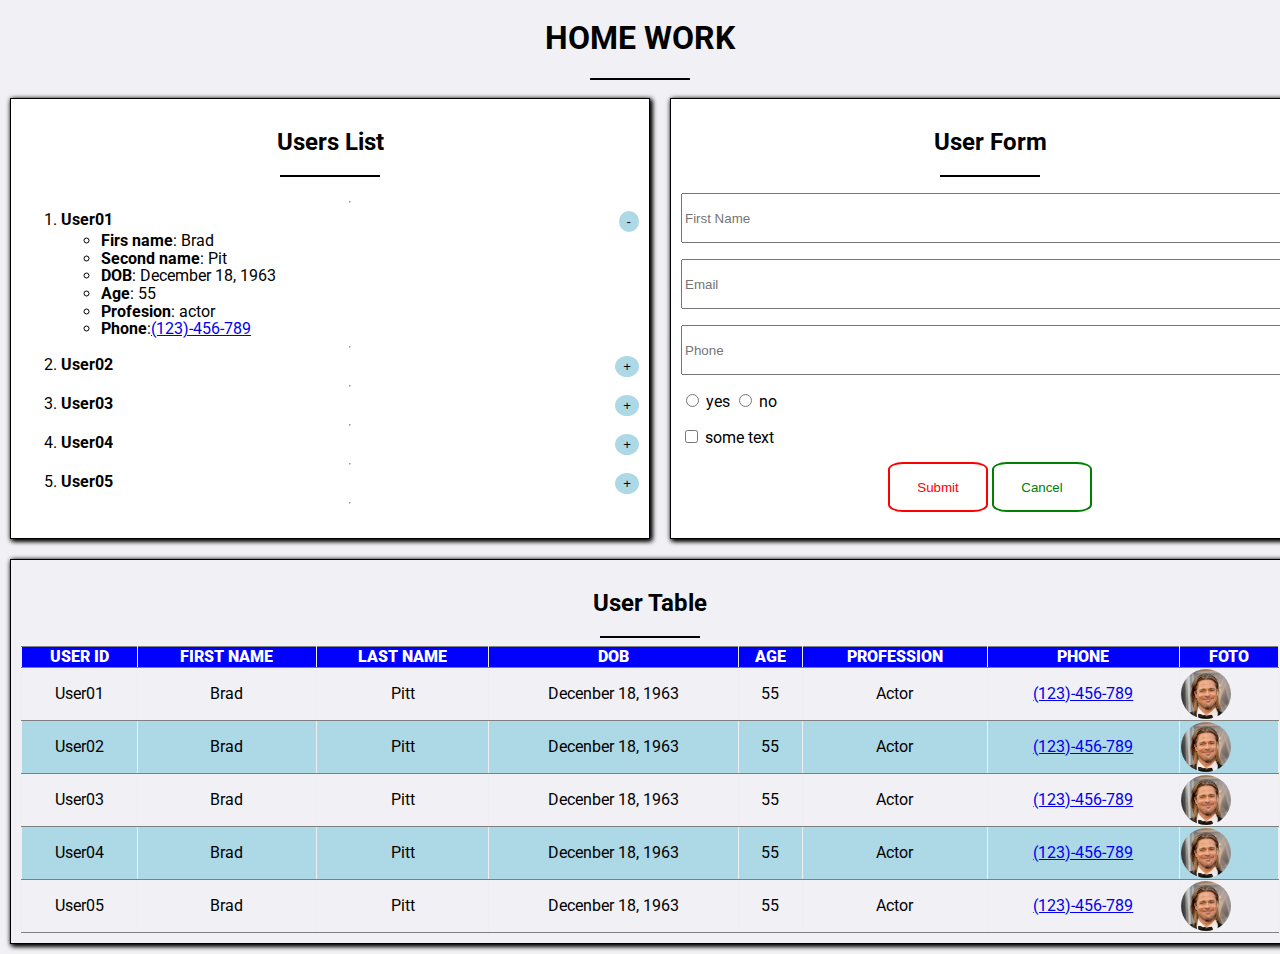
<file: HW2/index.html>
<!DOCTYPE html>
<html>
<head>
	<meta charset="utf-8">
	<meta name="viewport" content="width=device-width, initial-scale=1.0">
	<title>Homework</title>
	<link rel="stylesheet" href="https://use.fontawesome.com/releases/v5.2.0/css/all.css" integrity="sha384-hWVjflwFxL6sNzntih27bfxkr27PmbbK/iSvJ+a4+0owXq79v+lsFkW54bOGbiDQ" crossorigin="anonymous">
	<link href="https://fonts.googleapis.com/css?family=Roboto:300,300i,400,400i,500,500i,700,700i,900" rel="stylesheet">
	<link media="all" rel="stylesheet" href="css/main.css">
</head>
<body>
	<h1 class="header">Home work</h1>
	<hr align="center" width="100px" color="black">
	<div class="userslist">
		<h2>Users List</h2>
		<hr align="center" width="100px" color="black">
			<ol class="flex">
				<hr>
				<li><b>User01</b><input type="button" value="-" class="round"></li>
					<ul>
						<li><b>Firs name</b>: Brad</li>
						<li><b>Second name</b>: Pit</li>
						<li><b>DOB</b>: December 18, 1963</li>
						<li><b>Age</b>: 55</li>
						<li><b>Profesion</b>: actor</li>
						<li><b>Phone</b>:<a href="tel: (123)-456-789">(123)-456-789</a></li>
					</ul>
				<hr>
				<li><b>User02</b><input type="button" value="+" class="round"></li>
				<hr>
				<li><b>User03</b><input type="button" value="+" class="round"></li>
				<hr>
				<li><b>User04</b><input type="button" value="+" class="round"></li>
				<hr>
				<li><b>User05</b><input type="button" value="+" class="round"></li>
				<hr>
			</ol>
	</div>
	<div class="usersform">
		<h2>User Form</h2>
		<hr align="center" width="100px" color="black">
		<p><input type="text" placeholder="First Name" class="input"></p>
		<p><input type="email" placeholder="Email" class="input"></p>
		<p><input type="tel" placeholder="Phone" class="input"></p>
		<label>
			<input type="radio" name="yes"> yes
			<input type="radio" name="yes"> no
		</label>
		<p>
			<label>
				<input type="checkbox"> some text
			</label>
		</p>
		<p class="label">
			<label>
				<input type="button" value="Submit" class="button1">
			</label>
			<label>
				<input type="button" value="Cancel" class="button2">
			</label>
		</p>
	</div>
	<div class="userstable">
		<h2>User Table</h2>
		<hr align="center" width="100px" color="black">
		<table border="1">
			<thead class="thead">
				<tr>
					<th><b>User ID</b></th>
					<th><b>First name</b></th>
					<th><b>Last name</b></th>
					<th><b>DOB</b></th>
					<th><b>Age</b></th>
					<th><b>Profession</b></th>
					<th><b>Phone</b></th>
					<th><b>Foto</b></th>
				</tr>
			</thead>
			<tbody class="tbody">
				<tr>
					<td>User01</td><td>Brad</td>
					<td>Pitt</td><td>Decenber 18, 1963</td>
					<td>55</td><td>Actor</td>
					<td><a href="tel: (123)-456-789">(123)-456-789</a></td>
					<td><div class="imgholder"><img src="img/MV5BMjA1MjE2MTQ2MV5BMl5BanBnXkFtZTcwMjE5MDY0Nw@@._V1_.jpg" width="100" height="100"></div></td>
				</tr>
				<tr class="user02">
					<td>User02</td>
					<td>Brad</td>
					<td>Pitt</td>
					<td>Decenber 18, 1963</td>
					<td>55</td>
					<td>Actor</td>
					<td><a href="tel: (123)-456-789">(123)-456-789</a></td>
					<td><div class="imgholder"><img src="img/MV5BMjA1MjE2MTQ2MV5BMl5BanBnXkFtZTcwMjE5MDY0Nw@@._V1_.jpg" width="100" height="100"></div></td>
				</tr>
				<tr>
					<td>User03</td>
					<td>Brad</td>
					<td>Pitt</td>
					<td>Decenber 18, 1963</td>
					<td>55</td><td>Actor</td>
					<td><a href="tel: (123)-456-789">(123)-456-789</a></td>
					<td><div class="imgholder"><img src="img/MV5BMjA1MjE2MTQ2MV5BMl5BanBnXkFtZTcwMjE5MDY0Nw@@._V1_.jpg" width="100" height="100"></div></td>
				</tr>
				<tr>
					<td>User04</td>
					<td>Brad</td>
					<td>Pitt</td>
					<td>Decenber 18, 1963</td>
					<td>55</td><td>Actor</td>
					<td><a href="tel: (123)-456-789">(123)-456-789</a></td>
					<td><div class="imgholder"><img src="img/MV5BMjA1MjE2MTQ2MV5BMl5BanBnXkFtZTcwMjE5MDY0Nw@@._V1_.jpg" width="100" height="100"></div></td>
				</tr>
				<tr>
					<td>User05</td>
					<td>Brad</td>
					<td>Pitt</td>
					<td>Decenber 18, 1963</td>
					<td>55</td><td>Actor</td>
					<td><a href="tel: (123)-456-789">(123)-456-789</a></td>
					<td><div class="imgholder"><img src="img/MV5BMjA1MjE2MTQ2MV5BMl5BanBnXkFtZTcwMjE5MDY0Nw@@._V1_.jpg" width="100" height="100"></div></td>
				</tr>
			</tbody>
		</table>
	</div>
</body>
</html>
</file>
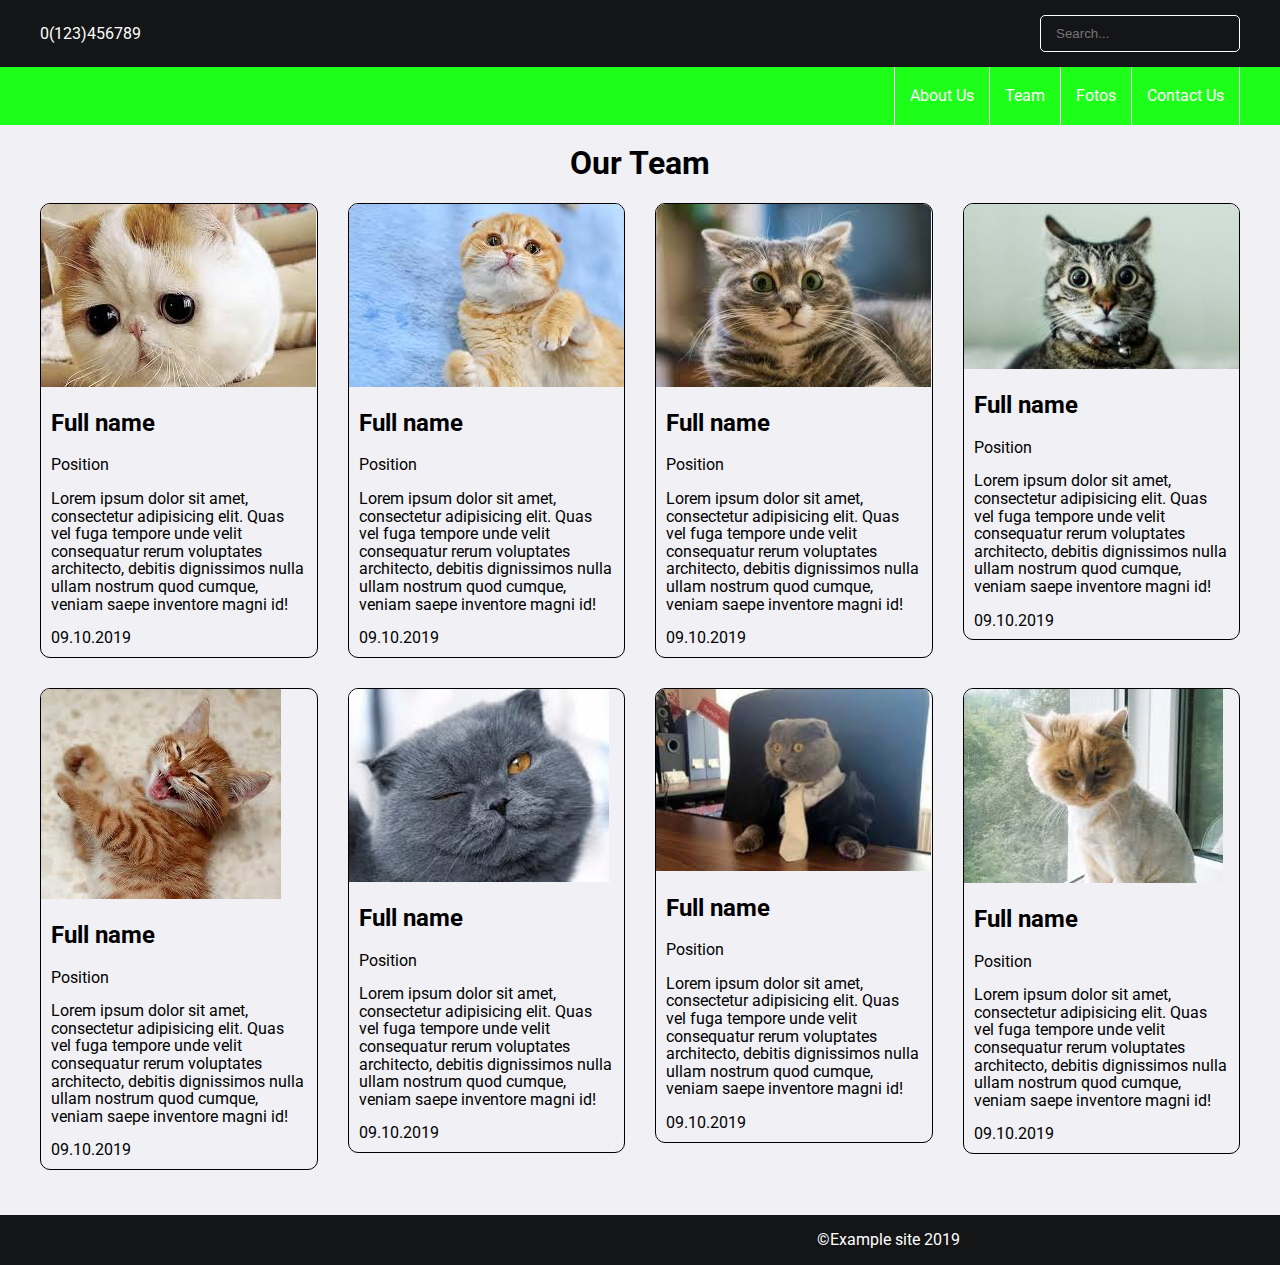
<file: HW3/index.html>
<!DOCTYPE html>
<html>
<head>
	<meta charset="utf-8">
	<meta name="viewport" content="width=device-width, initial-scale=1.0">
	<title>Homework</title>
	<link rel="stylesheet" href="https://use.fontawesome.com/releases/v5.2.0/css/all.css" integrity="sha384-hWVjflwFxL6sNzntih27bfxkr27PmbbK/iSvJ+a4+0owXq79v+lsFkW54bOGbiDQ" crossorigin="anonymous">
	<link href="https://fonts.googleapis.com/css?family=Roboto:300,300i,400,400i,500,500i,700,700i,900" rel="stylesheet">
	<link media="all" rel="stylesheet" href="css/main.css">
</head>
<body>
		<header class="header">
		<div class="bar">
			<div class="container">
				<a class="phone" href="tel:0(123)456789">0(123)456789</a>
				<form action="#" class="search-form">
					<input type="search" placeholder="Search..." class="search">
					<button type="submit"><i class="fas fa-search"></i></button>
				</form>
			</div>
		</div>
		<div class="nav-bar">
			<div class="container">
				<a href="#" class="gem"><i class="fas fa-gem"></i></a>
				<nav class="nav">
					<ul class="main-nav">
						<li><a href="#">About Us</a></li>
						<li><a href="#">Team</a></li>
						<li><a href="#">Fotos</a></li>
						<li><a href="#">Contact Us</a></li>
					</ul>
				</nav>
			</div>
		</div>
	</header>
	<h1>Our Team</h1>
	<main>
		<div class="container">
			<div class="row">
				<article class="each-unit">
					<a href="#">
						<img src="img/Безназвания(1).jpg" alt="descr">
						<div class="content">
							<h2>Full name</h2>
							<span class="position">Position</span>
							<p>Lorem ipsum dolor sit amet, consectetur adipisicing elit. Quas vel fuga tempore unde velit consequatur rerum voluptates architecto, debitis dignissimos nulla ullam nostrum quod cumque, veniam saepe inventore magni id!</p>
							<time datetime="2019-10-09">09.10.2019</time>
						</div>
					</a>
				</article>
				<article class="each-unit">
					<a href="#">
						<img src="img/Безназвания(2).jpg" alt="descr">
						<div class="content">
							<h2>Full name</h2>
							<span class="position">Position</span>
							<p>Lorem ipsum dolor sit amet, consectetur adipisicing elit. Quas vel fuga tempore unde velit consequatur rerum voluptates architecto, debitis dignissimos nulla ullam nostrum quod cumque, veniam saepe inventore magni id!</p>
							<time datetime="2019-10-09">09.10.2019</time>
						</div>
					</a>
				</article>
				<article class="each-unit">
					<a href="#">
						<img src="img/Безназвания(3).jpg" alt="descr">
						<div class="content">
							<h2>Full name</h2>
							<span class="position">Position</span>
							<p>Lorem ipsum dolor sit amet, consectetur adipisicing elit. Quas vel fuga tempore unde velit consequatur rerum voluptates architecto, debitis dignissimos nulla ullam nostrum quod cumque, veniam saepe inventore magni id!</p>
							<time datetime="2019-10-09">09.10.2019</time>
						</div>
					</a>
				</article>
				<article class="each-unit">
					<a href="#">
						<img src="img/Безназвания(4).jpg" alt="descr">
						<div class="content">
							<h2>Full name</h2>
							<span class="position">Position</span>
							<p>Lorem ipsum dolor sit amet, consectetur adipisicing elit. Quas vel fuga tempore unde velit consequatur rerum voluptates architecto, debitis dignissimos nulla ullam nostrum quod cumque, veniam saepe inventore magni id!</p>
							<time datetime="2019-10-09">09.10.2019</time>
						</div>
					</a>
				</article>
				<article class="each-unit">
					<a href="#">
						<img src="img/Безназвания(5).jpg" alt="descr">
						<div class="content">
							<h2>Full name</h2>
							<span class="position">Position</span>
							<p>Lorem ipsum dolor sit amet, consectetur adipisicing elit. Quas vel fuga tempore unde velit consequatur rerum voluptates architecto, debitis dignissimos nulla ullam nostrum quod cumque, veniam saepe inventore magni id!</p>
							<time datetime="2019-10-09">09.10.2019</time>
						</div>
					</a>
				</article>
				<article class="each-unit">
					<a href="#">
						<img src="img/Безназвания(6).jpg" alt="descr">
						<div class="content">
							<h2>Full name</h2>
							<span class="position">Position</span>
							<p>Lorem ipsum dolor sit amet, consectetur adipisicing elit. Quas vel fuga tempore unde velit consequatur rerum voluptates architecto, debitis dignissimos nulla ullam nostrum quod cumque, veniam saepe inventore magni id!</p>
							<time datetime="2019-10-09">09.10.2019</time>
						</div>
					</a>
				</article>
				<article class="each-unit">
					<a href="#">
						<img src="img/Безназвания(7).jpg" alt="descr">
						<div class="content">
							<h2>Full name</h2>
							<span class="position">Position</span>
							<p>Lorem ipsum dolor sit amet, consectetur adipisicing elit. Quas vel fuga tempore unde velit consequatur rerum voluptates architecto, debitis dignissimos nulla ullam nostrum quod cumque, veniam saepe inventore magni id!</p>
							<time datetime="2019-10-09">09.10.2019</time>
						</div>
					</a>
				</article>
				<article class="each-unit">
					<a href="#">
						<img src="img/images.jpg" alt="descr">
						<div class="content">
							<h2>Full name</h2>
							<span class="position">Position</span>
							<p>Lorem ipsum dolor sit amet, consectetur adipisicing elit. Quas vel fuga tempore unde velit consequatur rerum voluptates architecto, debitis dignissimos nulla ullam nostrum quod cumque, veniam saepe inventore magni id!</p>
							<time datetime="2019-10-09">09.10.2019</time>
						</div>
					</a>
				</article>
			</div>
		</div>
	</main>
	<footer class="footer">
		<p>&copy;Example site 2019</p>
	</footer>
</body>
</html>
<div></div
</file>
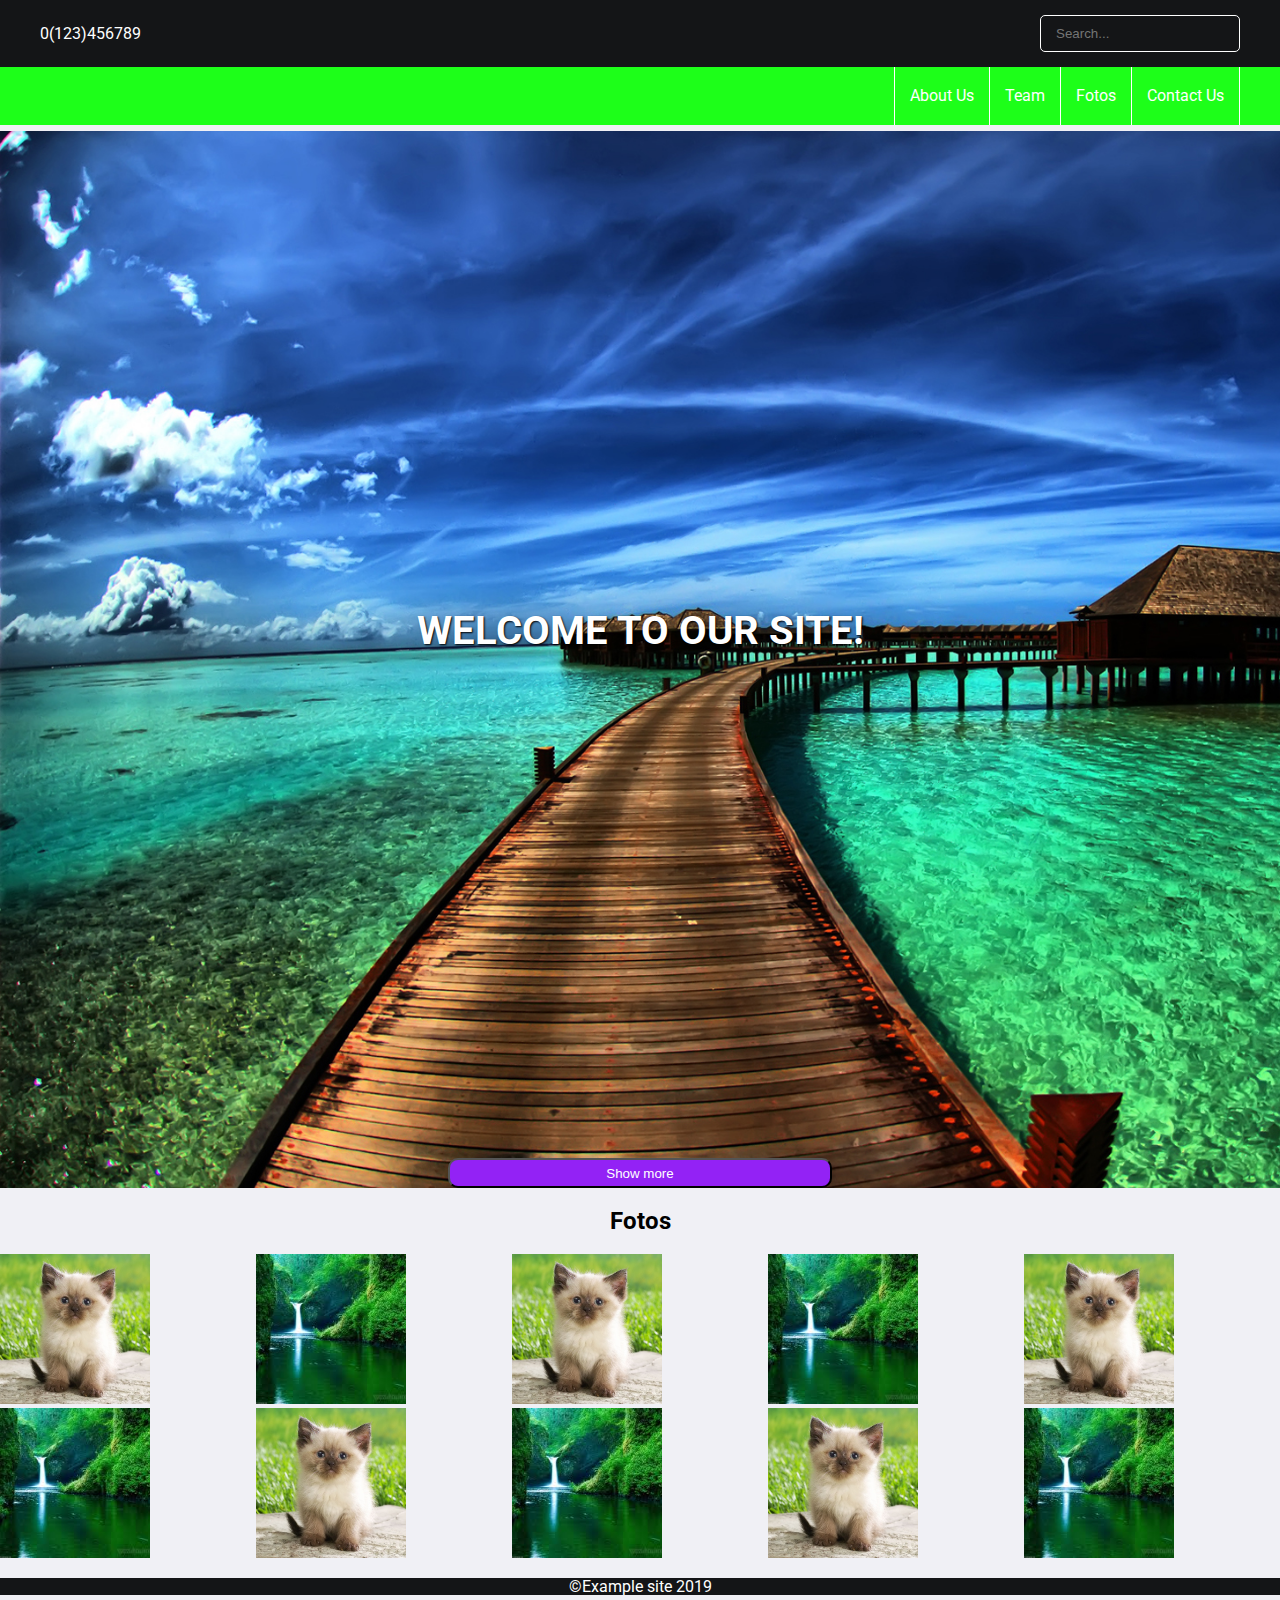
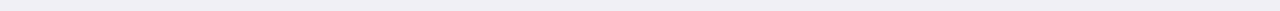
<file: HW4/index.html>
<!DOCTYPE html>
<html>
<head>
	<meta charset="utf-8">
	<meta name="viewport" content="width=device-width, initial-scale=1.0">
	<title>Homework</title>
	<link rel="stylesheet" href="https://use.fontawesome.com/releases/v5.2.0/css/all.css" integrity="sha384-hWVjflwFxL6sNzntih27bfxkr27PmbbK/iSvJ+a4+0owXq79v+lsFkW54bOGbiDQ" crossorigin="anonymous">
	<link href="https://fonts.googleapis.com/css?family=Roboto:300,300i,400,400i,500,500i,700,700i,900" rel="stylesheet">
	<link media="all" rel="stylesheet" href="css/main.css">
</head>
<body>
	<header class="header">
		<div class="bar">
			<div class="container">
				<a class="phone" href="tel:0(123)456789">0(123)456789</a>
				<form action="#" class="search-form">
					<input type="search" placeholder="Search..." class="search">
					<button type="submit"><i class="fas fa-search"></i></button>
				</form>
			</div>
		</div>
		<div class="nav-bar">
			<div class="container">
				<a href="#" class="gem"><i class="fab fa-html5 fa-2x"></i></a>
				<nav class="nav">
					<ul class="main-nav">
						<li><a href="#">About Us</a></li>
						<li><a href="#">Team</a></li>
						<li><a href="#">Fotos</a></li>
						<li><a href="#">Contact Us</a></li>
					</ul>
				</nav>
			</div>
		</div>
	</header>
	<main class="main">
			<div class="wraper">
				<h1>Welcome to our site!</h1>
				<div class="flex">
					<div class="btn">
					<button type="button">Show more</button>
					</div>
				</div>
			</div>
		<h2>Fotos</h2>
		<div class="img">
			<div class="each-img">
				<a href="#"><img src="images/img01.jpg" alt=""></a>
			</div>
			<div class="each-img">
				<a href="#"><img src="images/img02.jpg" alt=""></a>
			</div>
			<div class="each-img">
				<a href="#"><img src="images/img01.jpg" alt=""></a>
			</div>
			<div class="each-img">
				<a href="#"><img src="images/img02.jpg" alt=""></a>
			</div>
			<div class="each-img">
				<a href="#"><img src="images/img01.jpg" alt=""></a>
			</div>
			<div class="each-img">
				<a href="#"><img src="images/img02.jpg" alt=""></a>
			</div>
			<div class="each-img">
				<a href="#"><img src="images/img01.jpg" alt=""></a>
			</div>
			<div class="each-img">
				<a href="#"><img src="images/img02.jpg" alt=""></a>
			</div>
			<div class="each-img">
				<a href="#"><img src="images/img01.jpg" alt=""></a>
			</div>
			<div class="each-img">
				<a href="#"><img src="images/img02.jpg" alt=""></a>
			</div>
		</div>

	</main>
	<footer class="footer">
		<p>&copy;Example site 2019</p>
	</footer>
</body>
</html>
</file>
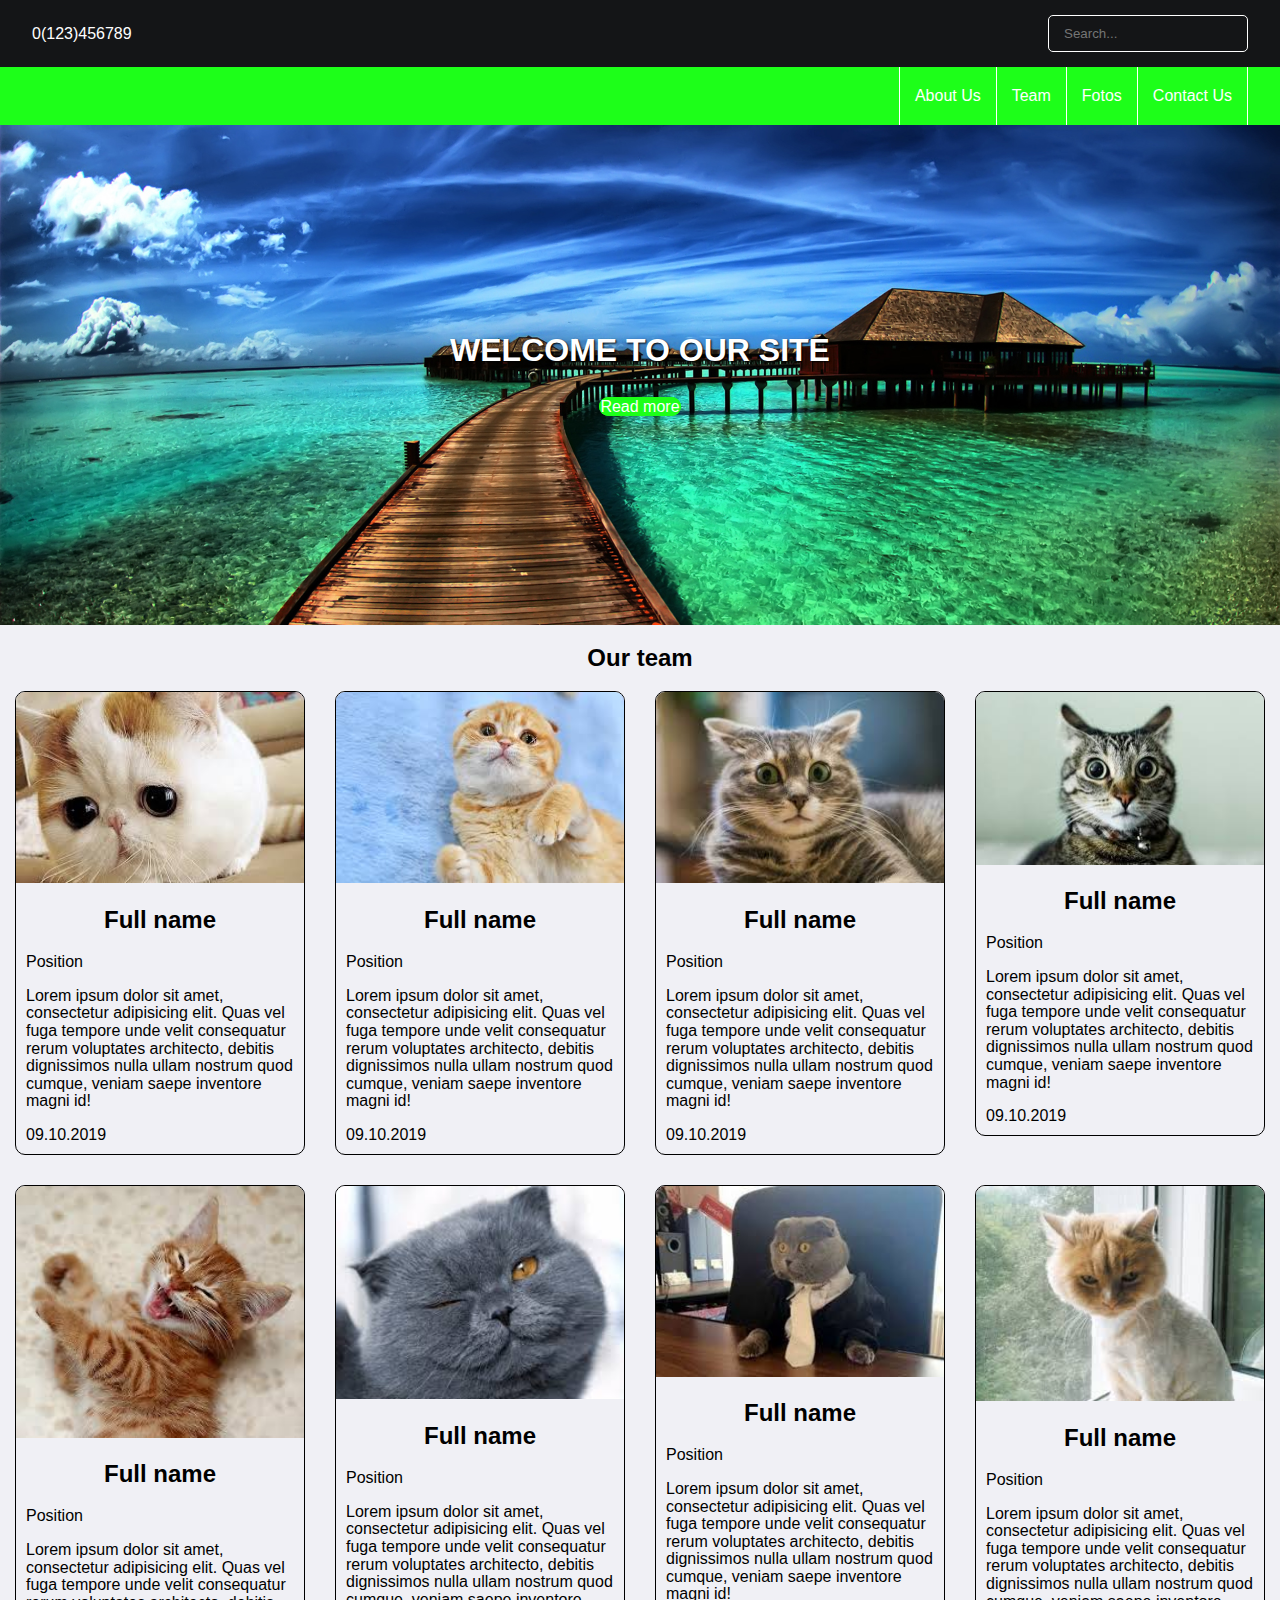
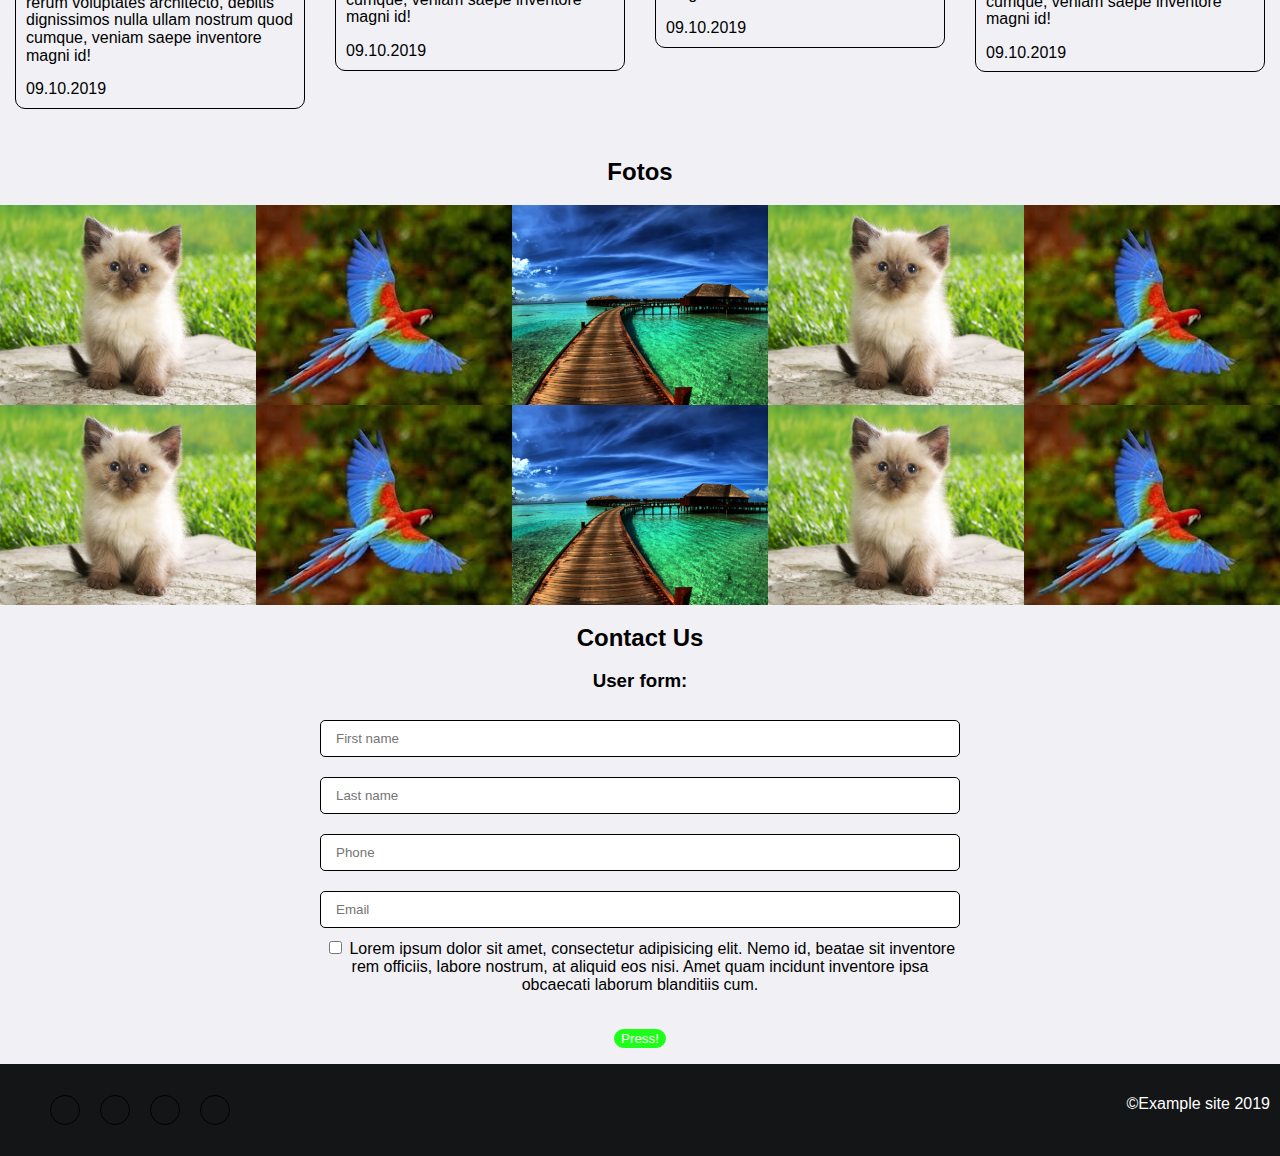
<file: HW5/index.html>
<!DOCTYPE html>
<html>
<head>
	<meta charset="utf-8">
	<meta name="viewport" content="width=device-width, initial-scale=1.0">
	<link rel="stylesheet" href="https://use.fontawesome.com/releases/v5.6.1/css/all.css" integrity="sha384-gfdkjb5BdAXd+lj+gudLWI+BXq4IuLW5IT+brZEZsLFm++aCMlF1V92rMkPaX4PP" crossorigin="anonymous">
	<link rel="stylesheet" href="css/main-style.css">
	<link rel="stylesheet" href="css/media.css">
	<title>New</title>
</head>
<body>
	<div class="main-wraper">
		<header class="header">
			<div class="bar">
			<div class="container">
				<a class="phone" href="tel:0(123)456789">0(123)456789</a>
				<form action="#" class="search-form">
					<input type="search" placeholder="Search..." class="search">
					<div class="search-btn">
						<button type="submit"><i class="fas fa-search"></i></button>
					</div>
				</form>
			</div>
		</div>
		<div class="nav-bar">
			<div class="container">
				<a href="#" class="gem"><i class="fab fa-html5 fa-2x"></i></a>
				<button id="nav-opener">
						<i class="fas fa-bars fa-2x"></i>
				</button>
				<nav class="nav">
					<ul class="main-nav">
						<li>
							<a href="#">About Us</a>
							<ul class="dropdown">
								<li><a href="#">sub item 01</a></li>
								<li><a href="#">sub item 02</a></li>
								<li><a href="#">sub item 03</a></li>
							</ul>
						</li>
						<li>
							<a href="#">Team</a>
							<ul class="dropdown">
								<li><a href="#">sub item 04</a></li>
								<li><a href="#">sub item 05</a></li>
								<li><a href="#">sub item 06</a></li>
							</ul>
						</li>
						<li>
							<a href="#">Fotos</a>
							<ul class="dropdown">
								<li><a href="#">sub item 07</a></li>
								<li><a href="#">sub item 08</a></li>
								<li><a href="#">sub item 09</a></li>
							</ul>
						</li>
						<li>
							<a href="#">Contact Us</a>
							<ul class="dropdown">
								<li><a href="#">sub item 10</a></li>
								<li><a href="#">sub item 11</a></li>
								<li><a href="#">sub item 12</a></li>
							</ul>
						</li>
					</ul>
				</nav>
			</div>
		</div>
		</header>
		<main>
			<div class="visual-section" style="background-image: url(images/bg-visual01.jpg);">
				<div class="content-text">
					<h1>Welcome to our site</h1>
					<a href="#" class="btn">Read more</a>
				</div>			
			</div>
			<h2>Our team</h2>
			<div class="container">
			<div class="row">
				<article class="each-unit">
					<a href="#">
						<img src="images/Безназвания(1).jpg" alt="descr">
						<div class="content">
							<h2>Full name</h2>
							<span class="position">Position</span>
							<p>Lorem ipsum dolor sit amet, consectetur adipisicing elit. Quas vel fuga tempore unde velit consequatur rerum voluptates architecto, debitis dignissimos nulla ullam nostrum quod cumque, veniam saepe inventore magni id!</p>
							<time datetime="2019-10-09">09.10.2019</time>
						</div>
					</a>
				</article>
				<article class="each-unit">
					<a href="#">
						<img src="images/Безназвания(2).jpg" alt="descr">
						<div class="content">
							<h2>Full name</h2>
							<span class="position">Position</span>
							<p>Lorem ipsum dolor sit amet, consectetur adipisicing elit. Quas vel fuga tempore unde velit consequatur rerum voluptates architecto, debitis dignissimos nulla ullam nostrum quod cumque, veniam saepe inventore magni id!</p>
							<time datetime="2019-10-09">09.10.2019</time>
						</div>
					</a>
				</article>
				<article class="each-unit">
					<a href="#">
						<img src="images/Безназвания(3).jpg" alt="descr">
						<div class="content">
							<h2>Full name</h2>
							<span class="position">Position</span>
							<p>Lorem ipsum dolor sit amet, consectetur adipisicing elit. Quas vel fuga tempore unde velit consequatur rerum voluptates architecto, debitis dignissimos nulla ullam nostrum quod cumque, veniam saepe inventore magni id!</p>
							<time datetime="2019-10-09">09.10.2019</time>
						</div>
					</a>
				</article>
				<article class="each-unit">
					<a href="#">
						<img src="images/Безназвания(4).jpg" alt="descr">
						<div class="content">
							<h2>Full name</h2>
							<span class="position">Position</span>
							<p>Lorem ipsum dolor sit amet, consectetur adipisicing elit. Quas vel fuga tempore unde velit consequatur rerum voluptates architecto, debitis dignissimos nulla ullam nostrum quod cumque, veniam saepe inventore magni id!</p>
							<time datetime="2019-10-09">09.10.2019</time>
						</div>
					</a>
				</article>
				<article class="each-unit">
					<a href="#">
						<img src="images/Безназвания(5).jpg" alt="descr">
						<div class="content">
							<h2>Full name</h2>
							<span class="position">Position</span>
							<p>Lorem ipsum dolor sit amet, consectetur adipisicing elit. Quas vel fuga tempore unde velit consequatur rerum voluptates architecto, debitis dignissimos nulla ullam nostrum quod cumque, veniam saepe inventore magni id!</p>
							<time datetime="2019-10-09">09.10.2019</time>
						</div>
					</a>
				</article>
				<article class="each-unit">
					<a href="#">
						<img src="images/Безназвания(6).jpg" alt="descr">
						<div class="content">
							<h2>Full name</h2>
							<span class="position">Position</span>
							<p>Lorem ipsum dolor sit amet, consectetur adipisicing elit. Quas vel fuga tempore unde velit consequatur rerum voluptates architecto, debitis dignissimos nulla ullam nostrum quod cumque, veniam saepe inventore magni id!</p>
							<time datetime="2019-10-09">09.10.2019</time>
						</div>
					</a>
				</article>
				<article class="each-unit">
					<a href="#">
						<img src="images/Безназвания(7).jpg" alt="descr">
						<div class="content">
							<h2>Full name</h2>
							<span class="position">Position</span>
							<p>Lorem ipsum dolor sit amet, consectetur adipisicing elit. Quas vel fuga tempore unde velit consequatur rerum voluptates architecto, debitis dignissimos nulla ullam nostrum quod cumque, veniam saepe inventore magni id!</p>
							<time datetime="2019-10-09">09.10.2019</time>
						</div>
					</a>
				</article>
				<article class="each-unit">
					<a href="#">
						<img src="images/images.jpg" alt="descr">
						<div class="content">
							<h2>Full name</h2>
							<span class="position">Position</span>
							<p>Lorem ipsum dolor sit amet, consectetur adipisicing elit. Quas vel fuga tempore unde velit consequatur rerum voluptates architecto, debitis dignissimos nulla ullam nostrum quod cumque, veniam saepe inventore magni id!</p>
							<time datetime="2019-10-09">09.10.2019</time>
						</div>
					</a>
				</article>
			</div>
			<h2>Fotos</h2>
			<div class="row">
				<a
					href="#"
					class="img-item"
					style="background-image: url(images/img01.jpg);"
				>
					<i class="fas fa-plus-circle"></i>	
				</a>
				<a
					href="#"
					class="img-item"
					style="background-image: url(images/img03.jpg);"
				>
					<i class="fas fa-plus-circle"></i>	
				</a>
				<a
					href="#"
					class="img-item"
					style="background-image: url(images/bg-visual01.jpg);"
				>
					<i class="fas fa-plus-circle"></i>	
				</a>
				<a
					href="#"
					class="img-item"
					style="background-image: url(images/img01.jpg);"
				>
					<i class="fas fa-plus-circle"></i>	
				</a>
				<a
					href="#"
					class="img-item"
					style="background-image: url(images/img03.jpg);"
				>
					<i class="fas fa-plus-circle"></i>	
				</a>
				<a
					href="#"
					class="img-item"
					style="background-image: url(images/img01.jpg);"
				>
					<i class="fas fa-plus-circle"></i>	
				</a>
				<a
					href="#"
					class="img-item"
					style="background-image: url(images/img03.jpg);"
				>
					<i class="fas fa-plus-circle"></i>	
				</a>
				<a
					href="#"
					class="img-item"
					style="background-image: url(images/bg-visual01.jpg);"
				>
					<i class="fas fa-plus-circle"></i>	
				</a>
				<a
					href="#"
					class="img-item"
					style="background-image: url(images/img01.jpg);"
				>
					<i class="fas fa-plus-circle"></i>	
				</a>
				<a
					href="#"
					class="img-item"
					style="background-image: url(images/img03.jpg);"
				>
					<i class="fas fa-plus-circle"></i>	
				</a>
			</div>
			</div>
			<h2>Contact Us</h2>
			<h3>User form:</h3>
			<div class="botom">
				<div class="container">
					<div class="user-form">
						<input type="text" placeholder="First name" class="input">
						<input type="text" placeholder="Last name" class="input">
						<input type="tel" placeholder="Phone" class="input">
						<input type="email" placeholder="Email" class="input">
						<label>
							<input type="checkbox"> Lorem ipsum dolor sit amet, consectetur adipisicing elit. Nemo id, beatae sit inventore rem officiis, labore nostrum, at aliquid eos nisi. Amet quam incidunt inventore ipsa obcaecati laborum blanditiis cum.
						</label>
						<p>
							<input type="button" value="Press!" class="press-btn">
						</p>
					</div>
				</div>
			</div>
		</main>
		<footer class="footer">
			<div class="container">
				<div class="social">
					<ul class="social-net">
						<div class="try">
							<li>
								<a href="#"><i class="fab fa-facebook-f"></i></a>
							</li>
							<li>
								<a href="#"><i class="fab fa-linkedin-in"></i></a>
							</li>
							<li>
								<a href="#"><i class="fab fa-instagram"></i></a>
							</li>
							<li>
								<a href="#"><i class="fab fa-vk"></i></a>
							</li>
						</div>
						<div>
							<li>
								&copy;Example site 2019
							</li>
						</div>
					</ul>
				</div>
			</div>
		</footer>
	</div>
</body>
</file>
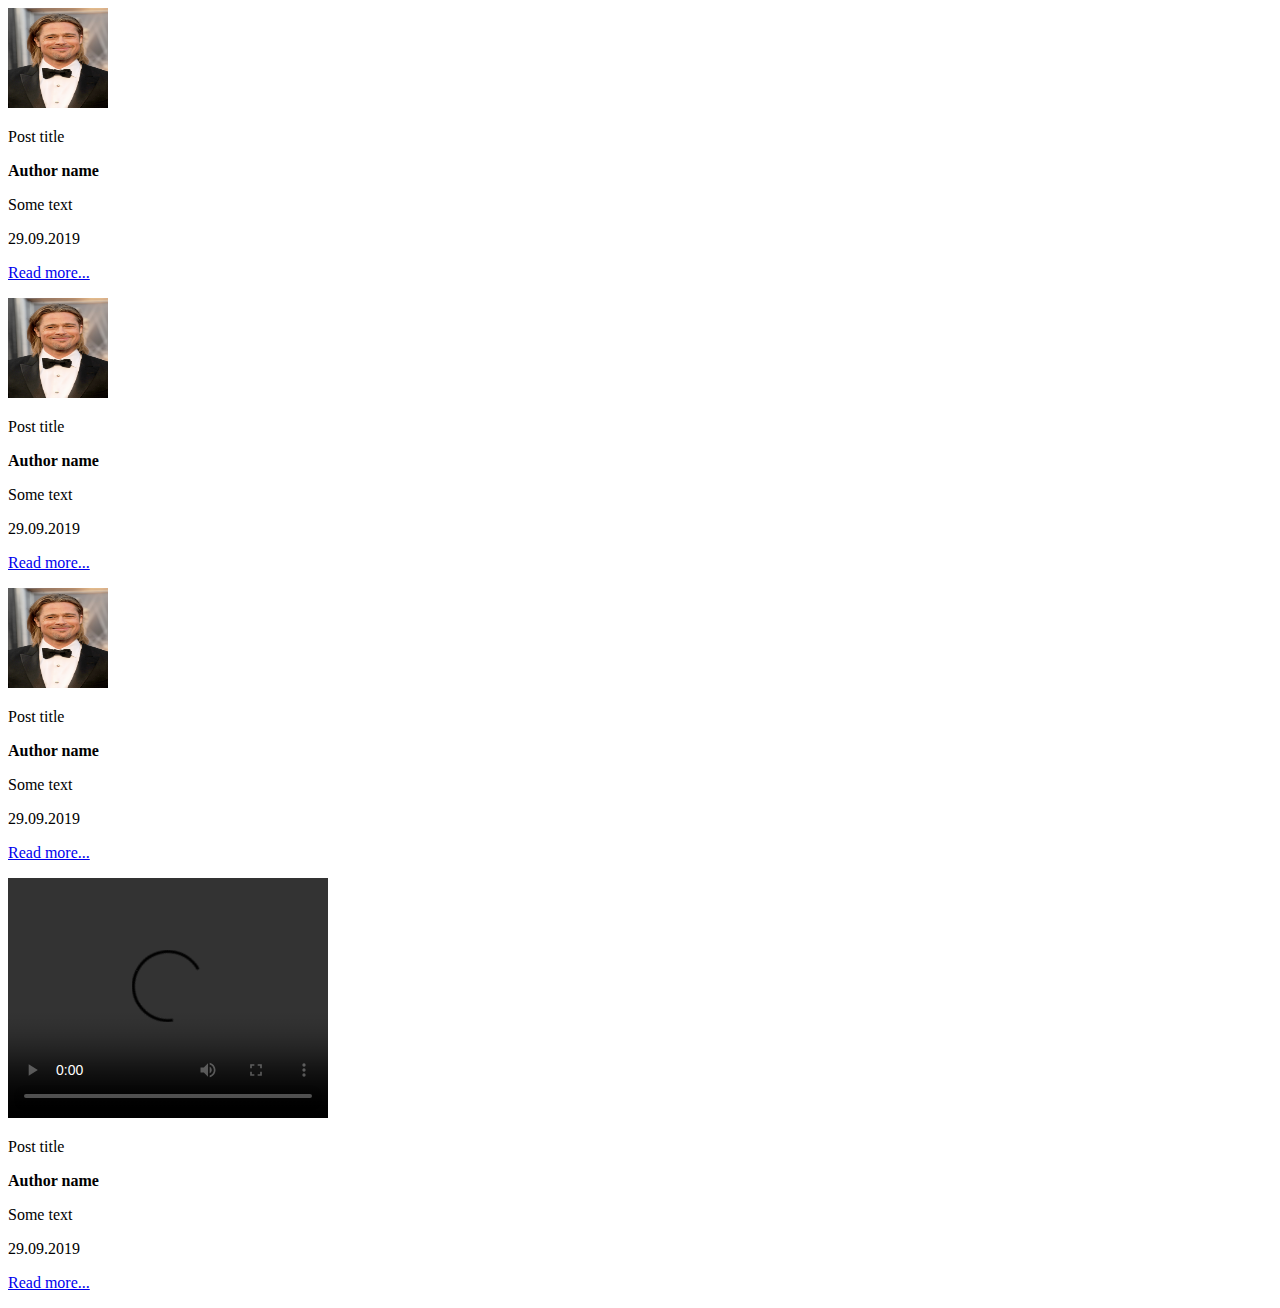
<file: HW1/доп задание.html>
<!DOCTYPE html>
<html lang="en">
<head>
	<meta charset="UTF-8">
	<title>Next Level</title>
</head>
<body>
	<div>
		<img src="img/MV5BMjA1MjE2MTQ2MV5BMl5BanBnXkFtZTcwMjE5MDY0Nw@@._V1_.jpg" width="100" height="100">
		<p>Post title</p>
		<p><b>Author name</b></p>
		<p>Some text</p>
		<p>29.09.2019</p>
		<p><a href="https://www.radiobells.com/rock/recordrock/">Read more...</a></p>
	</div>
	<div>
		<img src="img/MV5BMjA1MjE2MTQ2MV5BMl5BanBnXkFtZTcwMjE5MDY0Nw@@._V1_.jpg" width="100" height="100">
		<p>Post title</p>
		<p><b>Author name</b></p>
		<p>Some text</p>
		<p>29.09.2019</p>
		<p><a href="https://www.radiobells.com/rock/recordrock/">Read more...</a></p>
	</div>
	<div>
		<img src="img/MV5BMjA1MjE2MTQ2MV5BMl5BanBnXkFtZTcwMjE5MDY0Nw@@._V1_.jpg" width="100" height="100">
		<p>Post title</p>
		<p><b>Author name</b></p>
		<p>Some text</p>
		<p>29.09.2019</p>
		<p><a href="https://www.radiobells.com/rock/recordrock/">Read more...</a></p>
	</div>
	<div>
		<video width="320" height="240" controls><source src="D:\Front End\Imagine Dragons - Natural (360p).mp4" type="video/mp4"></video>
		<p>Post title</p>
		<p><b>Author name</b></p>
		<p>Some text</p>
		<p>29.09.2019</p>
		<p><a href="https://www.radiobells.com/rock/recordrock/">Read more...</a></p>
	</div>
</body>
</html>
</file>
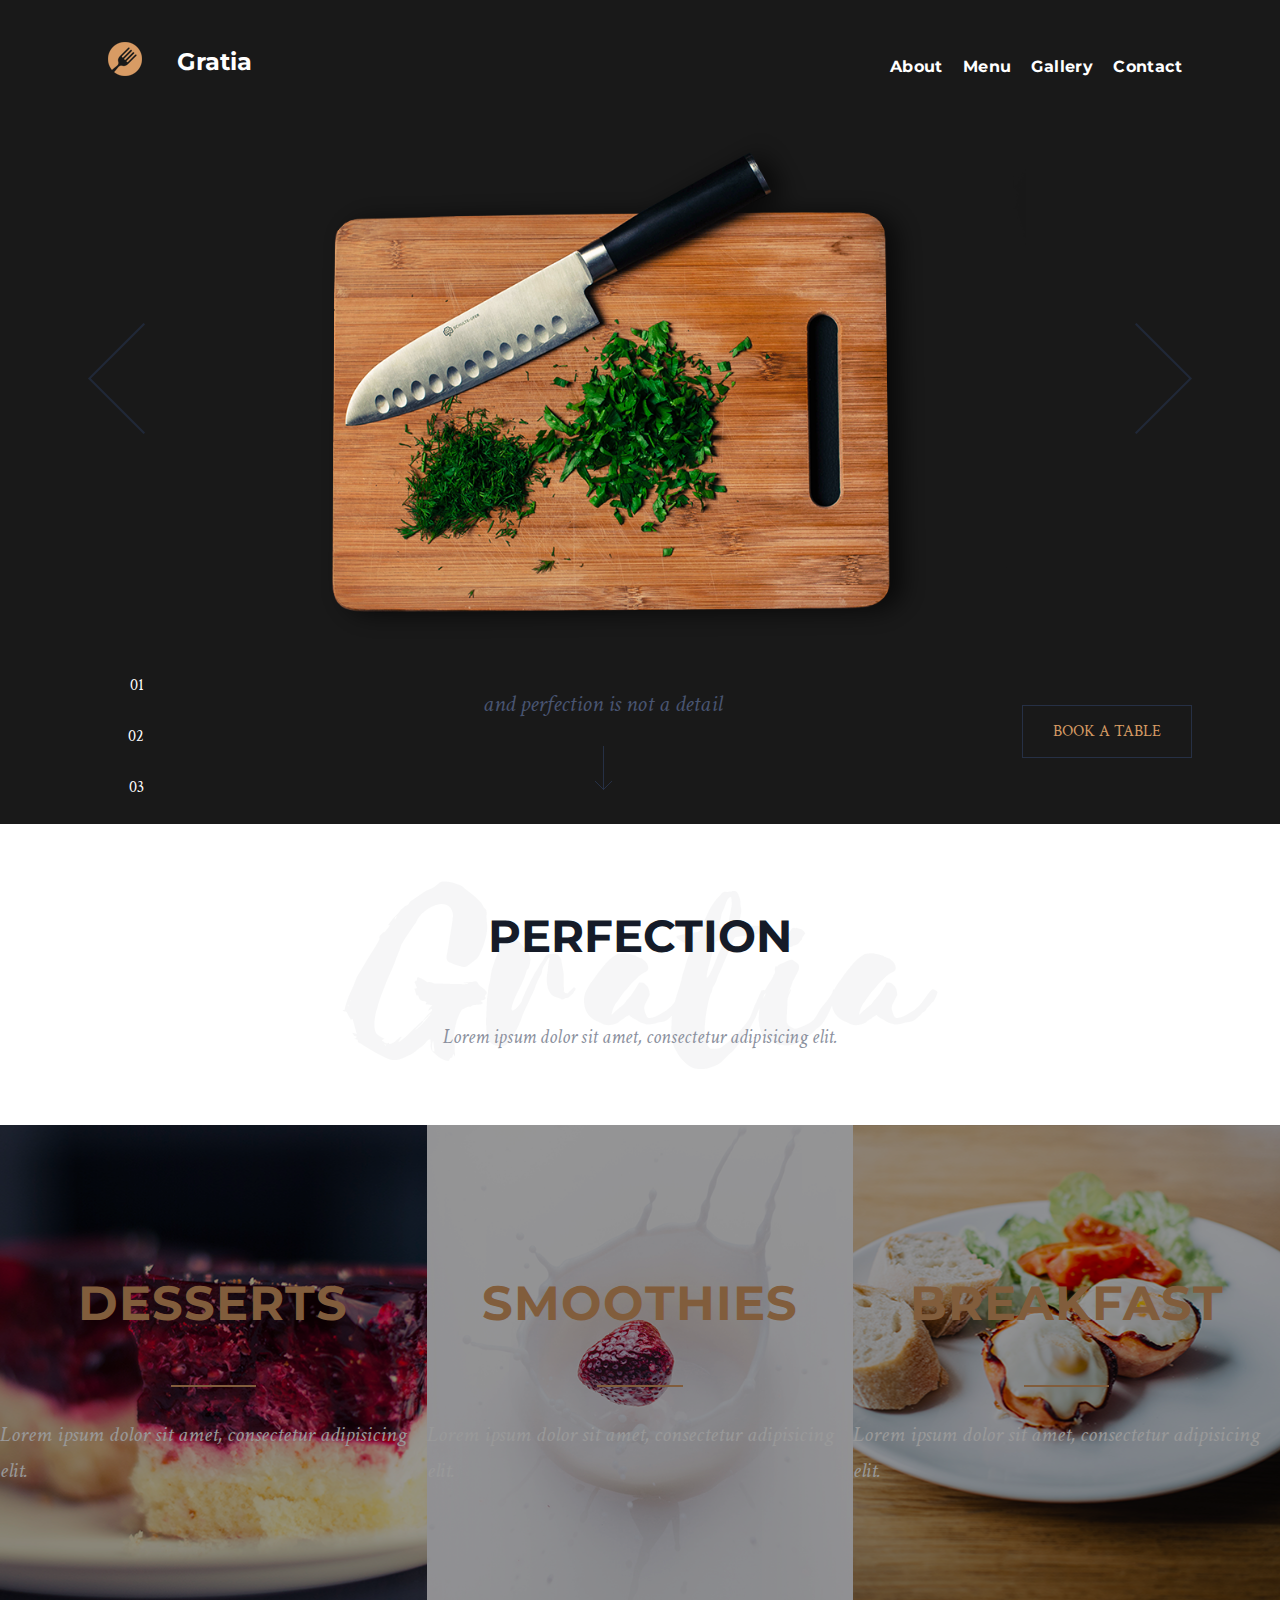
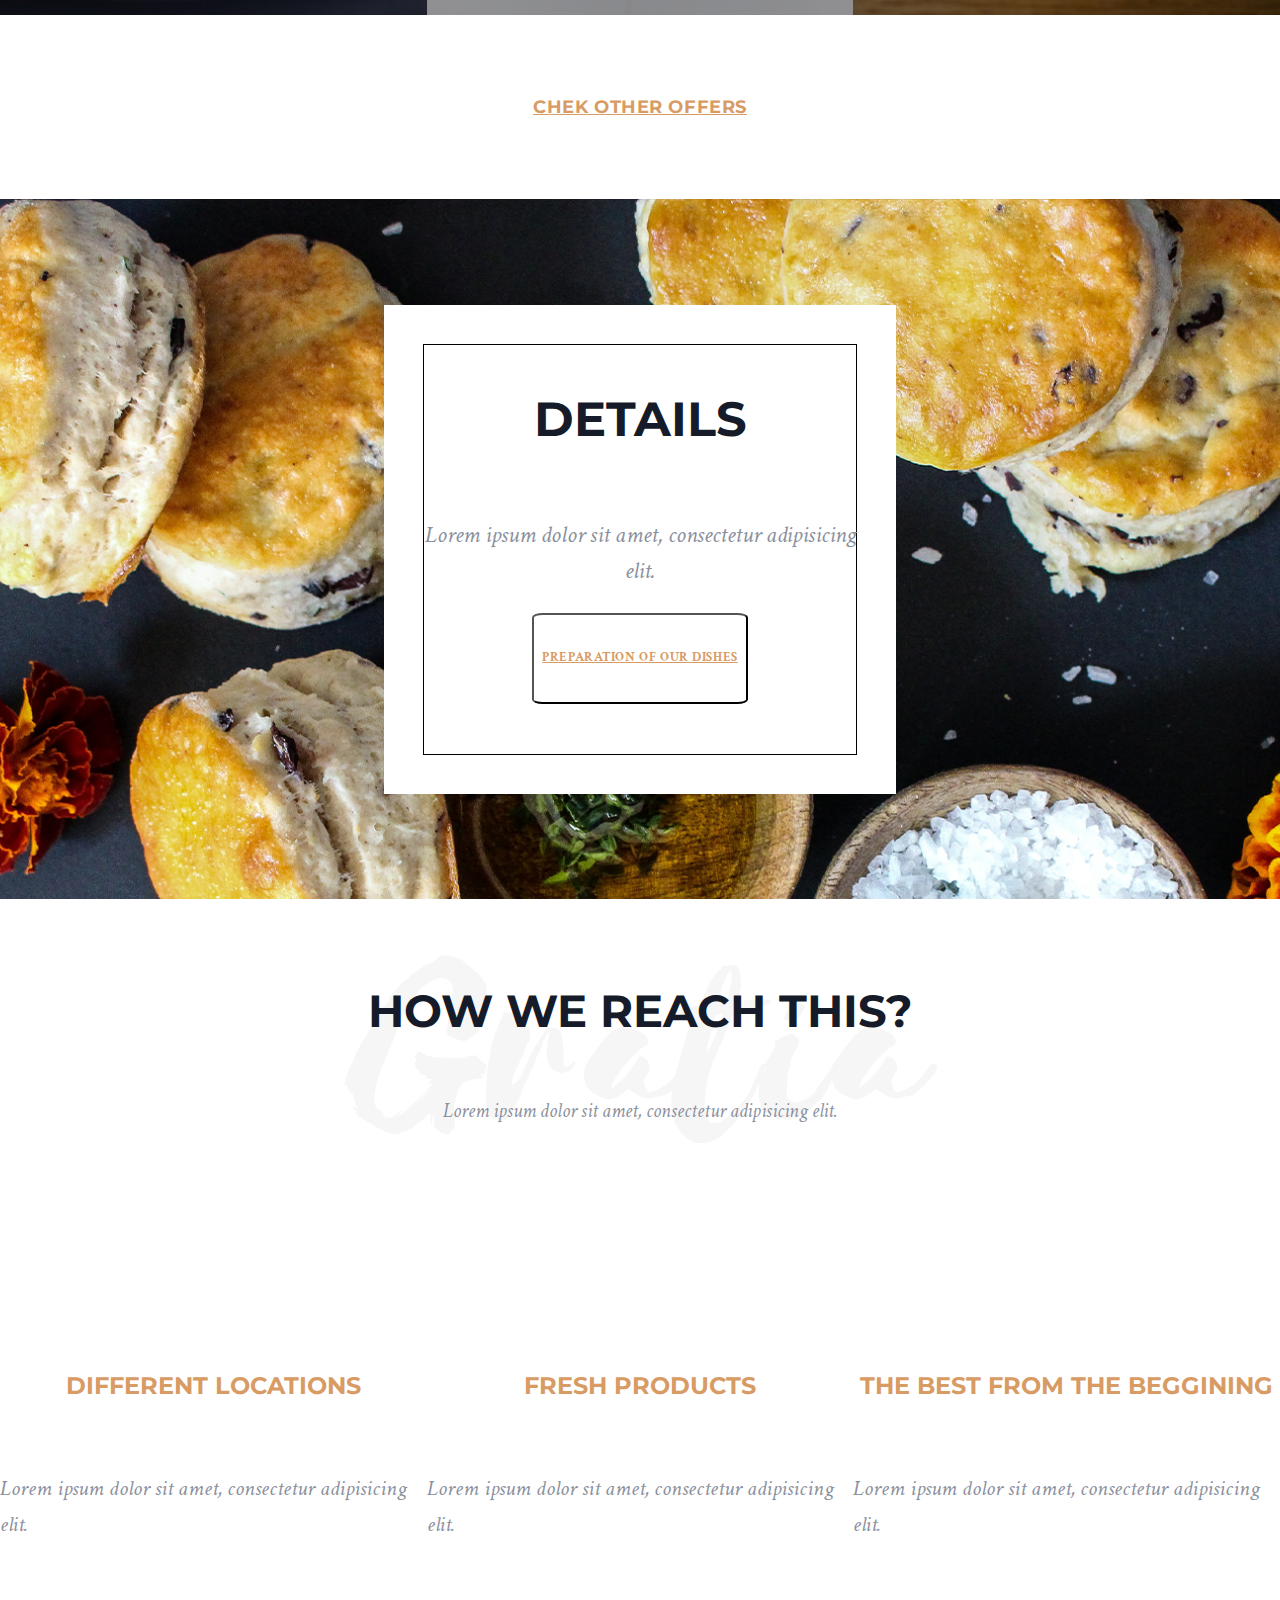
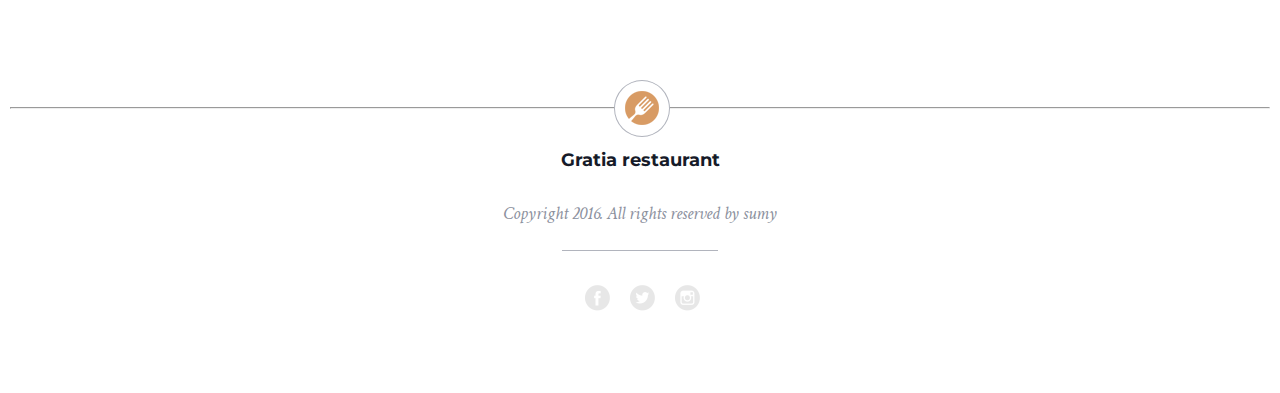
<file: module/module.html>
<!DOCTYPE html>
<html lang="en">
<head>
	<meta charset="UTF-8">
	<meta name="viewport" content="width=device-width, initial-scale=1.0">
	<link href="https://fonts.googleapis.com/css?family=Crimson+Text|Montserrat&display=swap" rel="stylesheet">
	<link rel="stylesheet" href="css/main-style.css">
	<link rel="stylesheet" href="css/media-style.css">
	<title>Module 6</title>
</head>
<body>
	<header class="header">
		<div class="header-wrap">
			<div class="logo">
				<a href="#" class="img"><img src="img/logo.png"></a>
				<p class="logo-text">Gratia</p>
			</div>
			<nav class="nav">
				<ul class="main_nav">
					<li>
						<a href="#">About</a>
					</li>
					<li>
						<a href="#">Menu</a>
					</li>
					<li>
						<a href="#">Gallery</a>
					</li>
					<li>
						<a href="#">Contact</a>
					</li>
				</ul>
			</nav>
		</div>
		<div class="header-wrap">
			<a href="#" class="img"><img src="img/left.png" alt=""></a>
			<img src="img/knife.png" class="knife">
			<a href="#" class="img"><img src="img/right.png" alt=""></a>
		</div>
		<div class="header-wrap">
			<ul class="next-nav">
				<li>
					<a href="#">01</a>
				</li>
				<li>
					<a href="#">02</a>
				</li>
				<li>
					<a href="#">03</a>
				</li>
			</ul>
			<div class="arrow">
				<p>and perfection is not a detail</p>
				<div class="down">
					<a href="#" class="img"><img src="img/down.png"></a>
				</div>
			</div>
			<a href="#" class="btn">book a table</a>
		</div>
	</header>
	<main>
		<article class="article" style="background-image: url(img/Gratia.png);">
			<h1>Perfection</h1>
			<p>Lorem ipsum dolor sit amet, consectetur adipisicing elit.</p>
		</article>
		<section class="main-wrap">
			<div class="article-1" style="background-image: url(img/desserts.png);">
				<h1>Desserts</h1>
				<hr color="#d89b64" size="2" width="20%">
				<p>Lorem ipsum dolor sit amet, consectetur adipisicing elit.</p>
			</div>
			<div class="article-1" style="background-image: url(img/smoothies.png);">
				<h1>Smoothies</h1>
				<hr color="#d89b64" size="2" width="20%">
				<p>Lorem ipsum dolor sit amet, consectetur adipisicing elit.</p>
			</div>
			<div class="article-1" style="background-image: url(img/breakfast.png);">
				<h1>Breakfast</h1>
				<hr color="#d89b64" size="2" width="20%">
				<p>Lorem ipsum dolor sit amet, consectetur adipisicing elit.</p>
			</div>
		</section>
		<div class="url">
			<a href="#">Chek other offers</a>
		</div>
		<section class="article-dish" style="background-image: url(img/bg_details.png);">
			<div style="background-image: url(img/White_box.png);" class="white">
				<div class="dishes">
					<h1>Details</h1>
					<p>Lorem ipsum dolor sit amet, consectetur adipisicing elit.</p>
					<button class="btn-2">Preparation of our dishes</button>
				</div>
			</div>
		</section>
		<article class="article" style="background-image: url(img/Gratia.png);">
			<h1>How we reach this?</h1>
			<p>Lorem ipsum dolor sit amet, consectetur adipisicing elit.</p>
		</article>
		<section class="main-wrap">
			<div class="article-2">
				<h2>Different locations</h2>
				<p>Lorem ipsum dolor sit amet, consectetur adipisicing elit.</p>
			</div>
			<div class="article-2">
				<h2>Fresh products</h2>
				<p>Lorem ipsum dolor sit amet, consectetur adipisicing elit.</p>
			</div>
			<div class="article-2">
				<h2>The best from the beggining</h2>
				<p>Lorem ipsum dolor sit amet, consectetur adipisicing elit.</p>
			</div>
		</section>
	</main>
	<footer class="footer">
		<div class="footer-logo">
			<hr/>
			<a href="#" class="round"><img src="img/logo.png"></a>
		</div>
		<div>
			<h2>Gratia restaurant</h2>
			<p>Copyright 2016. All rights reserved by sumy</p>
			<hr color="#b1b4bd" size="1" width="156">
			<div class="social">
				<ul>
					<div class="wrap">
						<li class="hover">
							<a href="#"><img src="img/FB.png"></a>
						</li>
						<li class="hover">
							<a href="#"><img src="img/TR.png"></a>
						</li>
						<li class="hover">
							<a href="#"><img src="img/IG.png" alt=""></a>
						</li>
					</div>
				</ul>
			</div>
		</div>
	</footer>
</body>
</html>
</file>
<file: HW2/css/main.css>
* {
	box-sizing: border-box;
}

body {
	font: 400 16px/1.1 'Roboto', 'Arial', 'Helvetica', sans-serif;
	background: #f0f0f5;
	color: #000;
	margin: 0;
}

.header {
	text-align: center;
	text-transform: uppercase;
}

h2 {
	text-align: center;
}

.userslist {
	display: inline-block;
	padding: 10px;
	margin: 10px;
	border: 1px solid black;
	width: 50%;
	position: relative;
	background-color: white;
	box-shadow: 2px 2px 5px black, 1px 1px 5px black;
}

.usersform	{
	display: inline-block;
	padding: 10px;
	margin: 10px;
	border: 1px solid black;
	width: 50%;
	position: absolute;
	background-color: white;
	box-shadow: 2px 2px 5px black, 1px 1px 5px black;
}

.userstable {
	display: table;
	padding: 10px;
	margin: 10px;
	border: 1px solid;
	width: 100%;
	text-align: center;
	box-shadow: 2px 2px 5px black, 1px 1px 5px black;
}

tr:nth-child(even) {
	background-color: lightblue;
}

table {
	width: 100%;
	border-collapse: collapse;
	border-left: 0;
	border-right: 0;
	border-radius: 50%;
	border-spacing: 0;
}

.input {
	width: 100%;
	height: 50px;
}

.label {
	text-align: center;
}

.thead {
	background: blue;
	color: white;
	text-transform: uppercase;
	
}

.button1 {
	background-color: white;
    color: red;
    border: 2px solid red;
    width: 100px;
    height: 50px;
    border-radius: 15%
}

.imgholder {
	width: 50px;
	height: 50px;
	border-radius: 50%;
	overflow: hidden;
}

.button2 {
	background-color: white;
    color: green;
    border: 2px solid green;
    width: 100px;
    height: 50px;
    border-radius: 15%
}

.round {
	float: right;
	background-color: lightblue;
    color: black;
    border: 2px solid lightblue;
    border-radius: 50%
}

.flex {
	display: flex;
    flex-direction: column;
}

tr:hover {
	background: red;
	color: white;
}

tr:hover a {
	color: white
}

img {
	max-width: 100%;
	height: auto;
}
</file>
<file: HW3/css/main.css>
* {
	box-sizing: border-box;
}

body {
	font: 400 16px/1.1 'Roboto', 'Arial', 'Helvetica', sans-serif;
	background: #f0f0f5;
	color: #000;
	margin: 0;
}

.bar {
	background-color: #141517;
}

.container {
	max-width: 1200px;
	margin: 0 auto;
}

.header .container {
	display: flex;	
	-webkit-justify-content: space-between;
	        justify-content: space-between;	
	padding: 15px 0;
	-webkit-align-items: center;
	        align-items: center;	
}

.phone {
	color: 	#fff;
	text-decoration: none;	
	-webkit-transition: transform color 0.5s ease;
	   -moz-transition: transform color 0.5s ease;
	    -ms-transition: transform color 0.5s ease;
	     -o-transition: transform color 0.5s ease;
	        transition: transform color 0.5s ease;
}

.phone:hover {
	color: 	red;
	-webkit-transform: scale(1.2);
	   -moz-transform: scale(1.2);
	    -ms-transform: scale(1.2);
	     -o-transform: scale(1.2);
	        transform: scale(1.2);
}

.search-form {
	position: relative;
	max-width: 	200px;	
}

.search-form input[type="search"] {
	width: 	100%;
	padding: 10px 15px;
}

.search-form button {
	position: absolute;	
	right: 	0;
	top: 50%;
	transform: translateY(-50%);
	background: none;
	border: 0;
	color: #FFF;
}

.search {
	background-color: #141517;
	border: 1px solid #fff;
	-webkit-border-radius: 5px;
	        border-radius: 5px;
	color: #FFF;
}

.header .nav-bar .container {
	padding: 0;		
}

.nav-bar {
	background-color: 	#1dff19;
}

.main-nav {
	list-style: none;
	margin: 0;
	padding: 0;	
	display: flex;	
}

.main-nav a {
	padding: 	20px 15px;
	display: inline-block;	
	color: 	white;
	text-decoration: none;	
	border-left: 	1px solid white;
	transition: background-color 0.7s ease,
			transform 0.2s ease;
}

.main-nav li:last-child {
	border-right: 	1px solid white;
}

.main-nav a:hover {
	background-color: red;
	transform: rotate(180deg);
}

.gem {
	-webkit-transition: transform color 0.5s ease;
	   -moz-transition: transform color 0.5s ease;
	    -ms-transition: transform color 0.5s ease;
	     -o-transition: transform color 0.5s ease;
	        transition: transform color 0.5s ease;
}

.gem:hover {
	color: #14ffff;
	-webkit-transform: scale(1.5);
	   -moz-transform: scale(1.5);
	    -ms-transform: scale(1.5);
	     -o-transform: scale(1.5);
	        transform: scale(1.5);
}

h1 {
	text-align: center;
}

.each-unit a {
	display: block;
	color: black;
	text-decoration: none;
	border: 1px solid black;
	-webkit-border-radius: 10px;
	        border-radius: 10px;
	overflow: hidden;
}

img {
	max-width: 100%;
	height: auto;
}

.row {
	display: flex;
	-webkit-flex-wrap: wrap;
	    -ms-flex-wrap: wrap;
	        flex-wrap: wrap;
	margin: 15px -15px;
}

.each-unit {
	width: 25%;
	margin-bottom: 30px;
	padding: 0 15px;
	transition:	transform 0.5s ease;
}

.each-unit:hover {
	transform: scale(1.2)
}

.content {
	padding-left: 10px;
	padding-right: 10px;
	padding-bottom: 10px;
}


.footer {
	display: flex;
	-webkit-justify-content: flex-end;
	        justify-content: flex-end;
	background-color: #141517;
	color: white;
	padding-right: 25%;
}
</file>
<file: HW4/css/main.css>
* {
	box-sizing: border-box;
}

body {
	font: 400 16px/1.1 'Roboto', 'Arial', 'Helvetica', sans-serif;
	background: #f0f0f5;
	color: #000;
	margin: 0;
}

.bar {
	background-color: #141517;
}

.container {
	max-width: 1200px;
	margin: 0 auto;
}

.header .container {
	display: flex;	
	-webkit-justify-content: space-between;
	        justify-content: space-between;	
	padding: 15px 0;
	-webkit-align-items: center;
	        align-items: center;	
}

.phone {
	color: 	#fff;
	text-decoration: none;	
	-webkit-transition: transform color 0.5s ease;
	   -moz-transition: transform color 0.5s ease;
	    -ms-transition: transform color 0.5s ease;
	     -o-transition: transform color 0.5s ease;
	        transition: transform color 0.5s ease;
}

.phone:hover {
	color: 	red;
	-webkit-transform: scale(1.2);
	   -moz-transform: scale(1.2);
	    -ms-transform: scale(1.2);
	     -o-transform: scale(1.2);
	        transform: scale(1.2);
}

.search-form {
	position: relative;
	max-width: 	200px;	
}

.search-form input[type="search"] {
	width: 	100%;
	padding: 10px 15px;
}

.search-form button {
	position: absolute;	
	right: 	0;
	top: 50%;
	transform: translateY(-50%);
	background: none;
	border: 0;
	color: #FFF;
}

.search {
	background-color: #141517;
	border: 1px solid #fff;
	-webkit-border-radius: 5px;
	        border-radius: 5px;
	color: #FFF;
}

.header .nav-bar .container {
	padding: 0;		
}

.nav-bar {
	background-color: 	#1dff19;
}

.main-nav {
	list-style: none;
	margin: 0;
	padding: 0;	
	display: flex;	
}

.main-nav a {
	padding: 	20px 15px;
	display: inline-block;	
	color: 	white;
	text-decoration: none;	
	border-left: 	1px solid white;
	transition: background-color 0.7s ease,
			transform 0.2s ease;
}

.main-nav li:last-child {
	border-right: 	1px solid white;
}

.main-nav a:hover {
	background-color: red;
	transform: rotate(180deg);
}

.gem {
	-webkit-transition: transform color 0.5s ease;
	   -moz-transition: transform color 0.5s ease;
	    -ms-transition: transform color 0.5s ease;
	     -o-transition: transform color 0.5s ease;
	        transition: transform color 0.5s ease;
}

.gem:hover {
	color: #14ffff;
	-webkit-transform: scale(1.5);
	   -moz-transform: scale(1.5);
	    -ms-transform: scale(1.5);
	     -o-transform: scale(1.5);
	        transform: scale(1.5);
}

h1 {
	text-transform: uppercase;
	color: #FFF;
	text-shadow: 1px 1px 2px black;
}

.wraper {
	background-image: 	url(bg-visual01.jpg);
	background-repeat: no-repeat;
	-webkit-background-size: cover;
	     -o-background-size: cover;
	        background-size: cover;
    text-align: center;
    line-height: 	1000px;
    font-size: 20px;
    margin-top: -20px;	
}

.btn {
	display: flex;
	-webkit-justify-content: center;
	        justify-content: center;
}

.btn button {
	background-color: #9322f5;
	-webkit-border-radius: 10px;
	        border-radius: 10px;
	color: #FFF;
	height: 30px;
	width: 30%;
}

h2 {
	text-align: center;
}


.img {
	display: flex;
	-webkit-flex-wrap: wrap;
	    -ms-flex-wrap: wrap;
	        flex-wrap: wrap;
	overflow: hidden;	
	width: 100%;
}

.each-img {
	width: 20%;
}

.img img {
	width: 	150px;	
	height: 	150px;	
	object-fit:	cover;
}

a {
	display: block; 
	position: relative; 
}

a:after {
	content: '';
	position: absolute;
	top: 0;
	left: 0;
	right: 0;
	bottom: 0;
	background: rgba(0,0,0,.5);
	opacity: 0;
}

a:before {
	content: '';
	position: absolute;
	top: 0;
	left: 0;
	right: 0;
	bottom: 0;
	opacity: 0;
	}

a:hover:before,
a:hover:after {
	opacity: 1;
	}

.footer {
	background-color: #141517;
	color: white;
	text-align: center;
}
</file>
<file: HW5/css/main-style.css>
* {
	box-sizing: border-box;
}

body {
	font: 400 16px/1.1 'Roboto', 'Arial', 'Helvetica', sans-serif;
	background: #f0f0f5;
	color: #000;
	margin: 0;
}

.bar {
	background-color: #141517;
}

.container {
	max-width: 100%;
	margin: 0 auto;
	margin-left: 50px;
	margin-right: 10px;
}

.botom .container {
	display: flex;
	-webkit-justify-content: center;
	        justify-content: center;
	-webkit-flex-wrap: wrap;
	    -ms-flex-wrap: wrap;
	        flex-wrap: wrap;
}

.header .container {
	display: flex;	
	-webkit-justify-content: space-between;
	        justify-content: space-between;	
	padding: 15px 0;
	-webkit-align-items: center;
	        align-items: center;
	max-width: 95%;	
}

.phone {
	color: 	#fff;
	text-decoration: none;	
	-webkit-transition: transform 0.5s ease;
	   -moz-transition: transform 0.5s ease;
	    -ms-transition: transform 0.5s ease;
	     -o-transition: transform 0.5s ease;
	        transition: transform 0.5s ease;
}

.phone:hover {
	color: 	red;
	-webkit-transform: scale(1.2);
	   -moz-transform: scale(1.2);
	    -ms-transform: scale(1.2);
	     -o-transform: scale(1.2);
	        transform: scale(1.2);
}

.search-form {
	position: relative;
	max-width: 	200px;	
}

h1 {
	text-transform: uppercase;
	color: #FFF;
	text-shadow: 1px 1px 2px black;
}

h2 {
	text-align: center;
}

h3 {
	text-align: center;
}

.search-form input[type="search"] {
	width: 	100%;
	padding: 10px 15px;
}

.search-form button {
	position: absolute;	
	right: 	0;
	top: 50%;
	transform: translateY(-50%);
	background: none;
	border: 0;
	color: #FFF;
}

.search {
	background-color: #141517;
	border: 1px solid #fff;
	-webkit-border-radius: 5px;
	        border-radius: 5px;
	color: #FFF;
}

.header .nav-bar .container {
	display: flex;	
	-webkit-justify-content: space-between;
	        justify-content: space-between;	
	padding: 0px 0;
	-webkit-align-items: center;
	        align-items: center;
	max-width: 95%;
}

.nav-bar {
	background-color: 	#1dff19;
}

.main-nav {
	list-style: none;
	margin: 0;
	padding: 0;	
	display: flex;	
}

.main-nav>li>a {
	padding: 	20px 15px;
	display: inline-block;	
	color: 	white;
	text-decoration: none;	
	border-left: 	1px solid white;
	transition: background-color 0.7s ease,
			transform 0.2s ease;
}

#nav-opener {
	display: none;
}

.main-nav>li:last-child>a {
	border-right: 	1px solid white;
}

.main-nav>li>a:hover {
	background-color: red;
	transform: rotate(180deg);
}

.main-nav>li {
	position: relative;
}

.main-nav>li:hover .dropdown {
	opacity: 1;
	visibility: visible;
}

.dropdown {
	list-style: none;
	margin: 0;
	padding: 0;
	background-color: 	#1dff19;
	-webkit-box-shadow: 1px 1px 2px rgba(0,0,0, 0.3);
	        box-shadow: 1px 1px 2px rgba(0,0,0, 0.3);
	position: absolute;
	z-index: 10;
	left: 0;
	top: 100%;
	min-width: 140px;
	opacity: 	0;
	visibility: hidden;
	-webkit-transition: opacity 0.4s ease;
	   -moz-transition: opacity 0.4s ease;
	    -ms-transition: opacity 0.4s ease;
	     -o-transition: opacity 0.4s ease;
	        transition: opacity 0.4s ease;
}

.dropdown a {
	display: block;
	color: 	black;	
	text-decoration: none;	
	padding: 5px 10px;
	-webkit-transition: background-color 0.4s ease;
	   -moz-transition: background-color 0.4s ease;
	    -ms-transition: background-color 0.4s ease;
	     -o-transition: background-color 0.4s ease;
	        transition: background-color 0.4s ease;
	border-top: 1px solid white;
	border-left: 1px solid white;
	border-right: 1px solid white;
}

.dropdown:last-child {
	border-bottom: 1px solid white;
}

.dropdown a:hover {
	background-color: red;
}

.gem {
	-webkit-transition: transform 0.5s ease;
	   -moz-transition: transform 0.5s ease;
	    -ms-transition: transform 0.5s ease;
	     -o-transition: transform 0.5s ease;
	        transition: transform 0.5s ease;
}

.gem:hover {
	color: #14ffff;
	-webkit-transform: scale(1.5);
	   -moz-transform: scale(1.5);
	    -ms-transform: scale(1.5);
	     -o-transform: scale(1.5);
	        transform: scale(1.5);
}
img {
	max-width: 100%;
	height: auto;
}

.row {
	display: flex;
	flex-wrap: wrap;
	margin: 0 auto;
}

.person-item {
	width: 25%;
	margin-bottom: 30px;
	padding: 0 15px;
}

.content {
	padding-left: 10px;
	padding-right: 10px;
	padding-bottom: 10px;
}

.visual-section {
	min-height: 500px;
	background-repeat: no-repeat;
	background-size: cover;
	background-position: center;
	display: flex;
	justify-content: center;
	align-items: center; 
}

.content-text {
	text-align: center;
	
}

.content-text h1 {
	margin: 0 0 30px;
	color: white;
}

.btn {
	color: white;
	text-decoration: none;
	border: 1px solid #1dff19;
	-webkit-border-radius: 10px;
	        border-radius: 10px;
	background-color: #1dff19;
	-webkit-transition: color 0.5s ease;
	   -moz-transition: color 0.5s ease;
	    -ms-transition: color 0.5s ease;
	     -o-transition: color 0.5s ease;
	        transition: color 0.5s ease;
}

.btn:hover {
	background-color: red;
	border-color: red;
}

.row {
	display: flex;
}

.img-item {
	position: relative;	
	width: 20%;
	min-height: 200px;
	background-repeat: no-repeat;
	background-size: cover;
	background-position: center;
	display: flex;
	justify-content: center;
	align-items: center;
	color: white;
	text-decoration: none;	
}

.img-item:hover i,
.img-item:hover:before {
	opacity: 1;
}

.img-item i {
	position: relative;
	z-index: 2;
	font-size: 25px;
	opacity: 0;
	transition: opacity 0.5s ease;
}

.img-item:before {
	opacity: 0;
	content: '';
	position: absolute;
	z-index: 1;
	left: 0;
	top: 0;
	width: 100%;
	height: 100%;
	background-color: rgba(0,0,0, 0.5);
	transition: opacity 0.5s ease;
}

.container {
	max-width: 100%;
	margin: 0 auto;
}

.each-unit a {
	display: block;
	color: black;
	text-decoration: none;
	border: 1px solid black;
	-webkit-border-radius: 10px;
	        border-radius: 10px;
	overflow: hidden;
}

.each-unit {
	width: 25%;
	margin-bottom: 30px;
	padding: 0 15px;
	transition:	transform 0.5s ease;
}

.row img {
	width: 100%;
	height: auto;
}


.each-unit:hover {
	transform: scale(1.2)
}

.content {
	padding-left: 10px;
	padding-right: 10px;
	padding-bottom: 10px;
}

.input {
	width: 100%;
	margin-top: 10px;
	margin-bottom: 10px;
	padding: 10px 15px;
	border: 1px solid black;
	-webkit-border-radius: 5px;
	        border-radius: 5px;
}

.user-form {
	width: 50%;
	text-align: center;
}

.press-btn {
	margin-top: 20px;
	background-color: #1dff19;
	color: #FFF;
	border: 1px solid #1dff19;
	-webkit-border-radius: 10px;
	        border-radius: 10px;
	-webkit-transition: transform 0.5s linear;
	   -moz-transition: transform 0.5s linear;
	    -ms-transition: transform 0.5s linear;
	     -o-transition: transform 0.5s linear;
	        transition: transform 0.5s linear;
}

.press-btn:hover {
	transform: scale(1.3)
}

.social-net {
	display: flex;
	-webkit-justify-content: space-between;
	        justify-content: space-between;
	list-style: none;
	margin-right: ;	
}

.social-net li {
	margin: 10px;	
}

.try{
	list-style: none;
	padding: 0;
	margin: 0;
	display: flex;
}

.social-net a {
	text-decoration: none;	
	width: 30px;	
	height: 30px;	
	line-height: 30px;
	border: 	1px solid black;
	display: block;	
	-webkit-border-radius: 	50%;
	        border-radius: 	50%;
	text-align: center;
	-webkit-transition: all .5s linear;
	   -moz-transition: all .5s linear;
	    -ms-transition: all .5s linear;
	     -o-transition: all .5s linear;
	        transition: all .5s linear;
}

.social-net a:hover {
	border-color: 	green;
	color: 	green;
}

.footer {
	background-color: #141517;
	color: white;
	text-align: center;
	height: 100%;
	width: 100%;
	padding-top: 5px;
	padding-bottom: 5px;
}
</file>
<file: HW5/css/media.css>
@media (max-width: 1023px) {
	.img-item {
		width: 33.33%;
	}

	.each-unit {
		width: 	50%;
	}
}

@media (max-width: 767px) {

	body {
		width: 100%;
		margin: 0 auto;
	}

	.img-item {
		width: 50%;
	}

	.each-unit {
		width: 	100%;
	}

	.main-nav {
		display: block;
	}

	.main-nav a {
		width: 100%;
		border-left: 0;
		border-bottom: 1px solid white;
	}

	.main-nav li:first-child a {
	border-top: 1px solid white;
	} 

	.nav-bar {
		position: relative;
		padding-top: 20px;
		padding-bottom: 20px;
		border-top: 3px solid white;
		border-bottom: 3px solid white;
	}

	#nav-opener {
		display: block;
		border: none;
		background: none;
		padding-right: 20px;
	}

	.nav {
		position: absolute;
		z-index: 99;
		left: 0;
		top: 100%;
		background-color: #1dff19;
		width: 100%;
		opacity: 0;
		display: none;
	}	

	.nav.active {
		opacity: 1;
		display: block;
	}

	.visual-section {
		min-height: auto;
	}

	.user-form {
		width: 100%;
	}

}
</file>
<file: module/css/main-style.css>
* {
	font-family: 'Montserrat', sans-serif;
	font-family: 'Crimson Text', serif;
	-webkit-box-sizing: border-box;
	   -moz-box-sizing: border-box;
	        box-sizing: border-box;
}

body {
	padding: 0;
	margin: 0;
}

.header {
	padding: 0;
	margin: 0;
	background: rgba(0, 0, 0, 0.9);
	height: auto;
}

.header a {
	text-decoration: none;
}

.header-wrap {
	display: flex;
	-webkit-justify-content: space-between;
	        justify-content: space-between;
	-webkit-align-items: center;
	        align-items: center;
	padding-left: 88px;
	padding-right: 88px;
}

.logo {
	display: flex;
	-webkit-align-items: center;
	        align-items: center;
}

.knife {
	width: 70%;
	height: auto;
}

.img {
	-webkit-transition: transform 0.5s ease;
	   -moz-transition: transform 0.5s ease;
	    -ms-transition: transform 0.5s ease;
	     -o-transition: transform 0.5s ease;
	        transition: transform 0.5s ease;
}

.img:hover {
	-webkit-transform: scale(1.3);
	   -moz-transform: scale(1.3);
	    -ms-transform: scale(1.3);
	     -o-transform: scale(1.3);
	        transform: scale(1.3);
}

.logo-text {
	padding: 20px 15px;
	font-family: Montserrat;
	font-size: 24px;
	font-weight: 700;
	line-height: 36px;
	color: white;
}

.nav ul {
	list-style: none;
}

.header .logo a {
	text-decoration: none;
	color: white;
	padding: 20px;
}

.main_nav {
	display: flex;
	padding-top: 10px;
	-webkit-justify-content: space-between;
	        justify-content: space-between;
}

.main_nav li {
	padding: 0 10px;
}

.main_nav>li>a {
	display: inline-block;
	font-family: Montserrat;
	font-size: 16px;
	font-weight: 700;
	line-height: 36px;
	letter-spacing: 0.4px;
	color: white;
	letter-spacing: 0.4px;
}

.main_nav>li>a:hover {
	color: #d89b64;
	text-decoration: underline;
}

.next-nav {
	display: flex;
	-webkit-flex-direction: column;
	    -ms-flex-direction: column;
	        flex-direction: column;
	text-decoration: none;
	list-style: none;
	left: 0;
}

.next-nav a {
	display: block;
	color: white;
	padding-top: 20px;
	padding-bottom: 10px;
	padding-right: 40px;
	text-align: right;
}

.next-nav a:hover {
	color: #D89B64;
	border-bottom: 1px solid #D89B64;
}

.arrow {
	color: #485471;
	font-family: "Crimson Text";
	font-size: 24px;
	font-style: italic;
	line-height: 36px;
}

.down {
	display: flex;
	-webkit-justify-content: center;
	        justify-content: center;
}

.btn {
	border: 1px solid #263045;
	background: none;
	color: #d49963;
	padding: 15px 30px;
	text-transform: uppercase;
	-webkit-transition: transform 1s ease;
	   -moz-transition: transform 1s ease;
	    -ms-transition: transform 1s ease;
	     -o-transition: transform 1s ease;
	        transition: transform 1s ease;
}

.btn:hover {
	-webkit-transform: translate(-5px, -10px);
	   -moz-transform: translate(-5px, -10px);
	    -ms-transform: translate(-5px, -10px);
	     -o-transform: translate(-5px, -10px);
	        transform: translate(-5px, -10px);
	border-color: #d89b64;
	color: #fff;
}

.article h1 {
	color: #151b28;
	font-family: Montserrat;
	font-size: 45px;
	font-weight: 700;
	line-height: 84.35px;
	text-transform: uppercase;
	margin: 0;
	padding: 20px;
}

.article p {
	color: #8b909d;
	font-family: "Crimson Text";
	font-size: 20px;
	font-style: italic;
	line-height: 36px;
	margin: 0;
	padding: 20px;
}

.article {
	text-align: center;
	background-repeat: no-repeat;
	background-position: center;
	-webkit-background-size: auto;
	     -o-background-size: auto;
	        background-size: auto;
	text-align: center;
	margin: 0 auto;
	height: auto;
	padding-top: 50px;
	padding-bottom: 50px;
}

.main-wrap {
	display: flex;
	width: 100%;
}

.article-1, .article-2 {
	background-repeat: no-repeat;
	-webkit-background-size: cover;
	     -o-background-size: cover;
	        background-size: cover;
	    background-position: center;
	display: inline-flex;
	-webkit-justify-content: center;
	        justify-content: center;
	-webkit-align-items: center;
	        align-items: center;
	-webkit-flex-direction: column;
	    -ms-flex-direction: column;
	        flex-direction: column;
	position: relative;
	width: 100%;
	min-height: 490px;
	position: relative;
}

.article-1 h1 {
	color: #d89b64;
	font-family: Montserrat;
	font-size: 48px;
	font-weight: 700;
	line-height: 84.35px;
	text-transform: uppercase;
	letter-spacing: 1.02px;
}

.article-1:hover h1 {
	color: #151b29;
}

.article-1 p {
	color: #ffffff;
	font-family: "Crimson Text";
	font-size: 22px;
	font-style: italic;
	line-height: 36px;
}

.article-1:hover p {
	color: #8b909d;
}

.article-1:before {
	opacity: 0.5;
	content: '';
	position: absolute;
	z-index: 1;
	left: 0;
	top: 0;
	width: 100%;
	height: 100%;
	background-color: rgba(0, 0, 0, 0.8);
	-webkit-transition: opacity, transform 0.5s linear;
		   -moz-transition: opacity, transform 0.5s linear;
		    -ms-transition: opacity, transform 0.5s linear;
		     -o-transition: opacity, transform 0.5s linear;
		        transition: opacity, transform 0.5s linear;	
}

.article-1:hover:before {
	opacity: 0;
}

.article-1:hover {
	display: flex;
	-webkit-justify-content: flex-end;
	        justify-content: flex-end;
	-webkit-transform: scale(1.2);
	   -moz-transform: scale(1.2);
	    -ms-transform: scale(1.2);
	     -o-transform: scale(1.2);
	        transform: scale(1.2);
}

main a {
	color: #d89b64;
	font-family: Montserrat;
	font-size: 18px;
	font-weight: 700;
	line-height: 84.35px;
	text-transform: uppercase;
	letter-spacing: 0.58px;
}

.url {
	display: flex;
	-webkit-justify-content: center;
	        justify-content: center;
	margin: 50px 0;
	padding: 0;
	-webkit-transition: transform 1s linear;
	   -moz-transition: transform 1s linear;
	    -ms-transition: transform 1s linear;
	     -o-transition: transform 1s linear;
	        transition: transform 1s linear;
}

.url:hover a {
	-webkit-transform: scale(1.2);
	   -moz-transform: scale(1.2);
	    -ms-transform: scale(1.2);
	     -o-transform: scale(1.2);
	        transform: scale(1.2);
	color: black;
}

.article-dish {
	background-repeat: no-repeat;
	-webkit-background-size: cover;
	     -o-background-size: cover;
	        background-size: cover;
	    background-position: center;
	display: inline-flex;
	-webkit-justify-content: center;
	        justify-content: center;
	-webkit-align-items: center;
	        align-items: center;
	-webkit-flex-direction: column;
	    -ms-flex-direction: column;
	        flex-direction: column;
	position: relative;
	width: 100%;
	min-height: 700px;
	position: relative;
}

.white {
	width: 40%;
}

.dishes {
	display: flex;
	-webkit-flex-direction: column;
	    -ms-flex-direction: column;
	        flex-direction: column;
	height: auto;
	text-align: center;
	margin: 39px;
	border: 1px solid black;
}

.dishes h1 {
	color: #161b29;
	font-family: Montserrat;
	font-size: 48px;
	font-weight: 700;
	line-height: 84.35px;
	text-transform: uppercase;
}

.dishes p {
	color: #8b909d;
	font-family: "Crimson Text";
	font-size: 24px;
	font-style: italic;
	line-height: 36px;
}

.dishes button {
	width: 50%;
	margin: 0 auto;
	background: none;
	margin-bottom: 50px;
	font-size: 13px;
	font-weight: 700;
	line-height: 84.35px;
	text-transform: uppercase;
	letter-spacing: 0.58px;
	color: #D89B64;
	text-decoration: underline;
}

.btn-2 {
	-webkit-border-radius: 5%;
	        border-radius: 5%;
	-webkit-transition: transform 1s ease;
	   -moz-transition: transform 1s ease;
	    -ms-transition: transform 1s ease;
	     -o-transition: transform 1s ease;
	        transition: transform 1s ease;
}

.btn-2:hover {
	-webkit-transform: translate(-5px, -10px);
	   -moz-transform: translate(-5px, -10px);
	    -ms-transform: translate(-5px, -10px);
	     -o-transform: translate(-5px, -10px);
	        transform: translate(-5px, -10px);
	border-color: #d89b64;
	color: black;
}

.article-2:before {
	opacity: 0;
	content: '';
	position: absolute;
	z-index: 1;
	left: 0;
	top: 0;
	width: 100%;
	height: 100%;
	background-color: rgba(0, 0, 0, 0.8);
	-webkit-transition: opacity, transform 0.5s linear;
		   -moz-transition: opacity, transform 0.5s linear;
		    -ms-transition: opacity, transform 0.5s linear;
		     -o-transition: opacity, transform 0.5s linear;
		        transition: opacity, transform 0.5s linear;	
}


.article-2:hover:before {
	opacity: 0.5;
}

.article-2 h2 {
	color: #d89b64;
	font-family: Montserrat;
	font-size: 24px;
	font-weight: 700;
	line-height: 84.35px;
	text-transform: uppercase;
}

.article-2 p {
	color: #8b909d;
	font-family: "Crimson Text";
	font-size: 22px;
	font-style: italic;
	line-height: 36px;
}

.footer-logo {
	position: relative;
	padding: 10px;
}

.round {
	border: 1px solid #b1b4bd;
	-webkit-border-radius: 50%;
	        border-radius: 50%;
	position: absolute;
    left: 48%;
    top: -25%;
    background: #fff;
    padding-top: 10px;
    padding-right: 10px;
    padding-bottom: 5px;
    padding-left: 10px;
    -webkit-transition: transform 0.5s ease;
       -moz-transition: transform 0.5s ease;
        -ms-transition: transform 0.5s ease;
         -o-transition: transform 0.5s ease;
            transition: transform 0.5s ease;
}

.round:hover {
	-webkit-transform: scale(1.3);
	   -moz-transform: scale(1.3);
	    -ms-transform: scale(1.3);
	     -o-transform: scale(1.3);
	        transform: scale(1.3);
	background-color: black;
	border: 5px solid #d89b64;
}

.footer {
	text-align: center;
}

.footer h2 {
	color: #161b29;
	font-family: Montserrat;
	font-size: 18px;
	font-weight: 700;
	line-height: 36.07px;
}

.footer p {
	color: #8b909d;
	font-family: "Crimson Text";
	font-size: 18px;
	font-style: italic;
	line-height: 36px;
}

.social {
	display: flex;
	-webkit-justify-content: center;
	        justify-content: center;
	margin-bottom: 50px;
}

.wrap {
	list-style: none;
	display: flex;
	margin-left: -35px;
}

.wrap li {
	margin: 10px;
}


.hover {
	-webkit-transition: transform 0.5s linear;
	   -moz-transition: transform 0.5s linear;
	    -ms-transition: transform 0.5s linear;
	     -o-transition: transform 0.5s linear;
	        transition: transform 0.5s linear;
}

.hover:hover {
	-webkit-transform: scale(1.5);
	   -moz-transform: scale(1.5);
	    -ms-transform: scale(1.5);
	     -o-transform: scale(1.5);
	        transform: scale(1.5);
	border: 3px solid black;
	-webkit-border-radius: 50%;
	        border-radius: 50%;
	padding-top: 5px;
	padding-right: 5px;
	padding-left: 5px;
}
</file>
<file: module/css/media-style.css>
@media (max-width: 767px) {

	.main-wrap {
		display: block;
	}

	.arrow {
		text-align: center;
	}

	.round {
		left: 45%;
	}
}
</file>
